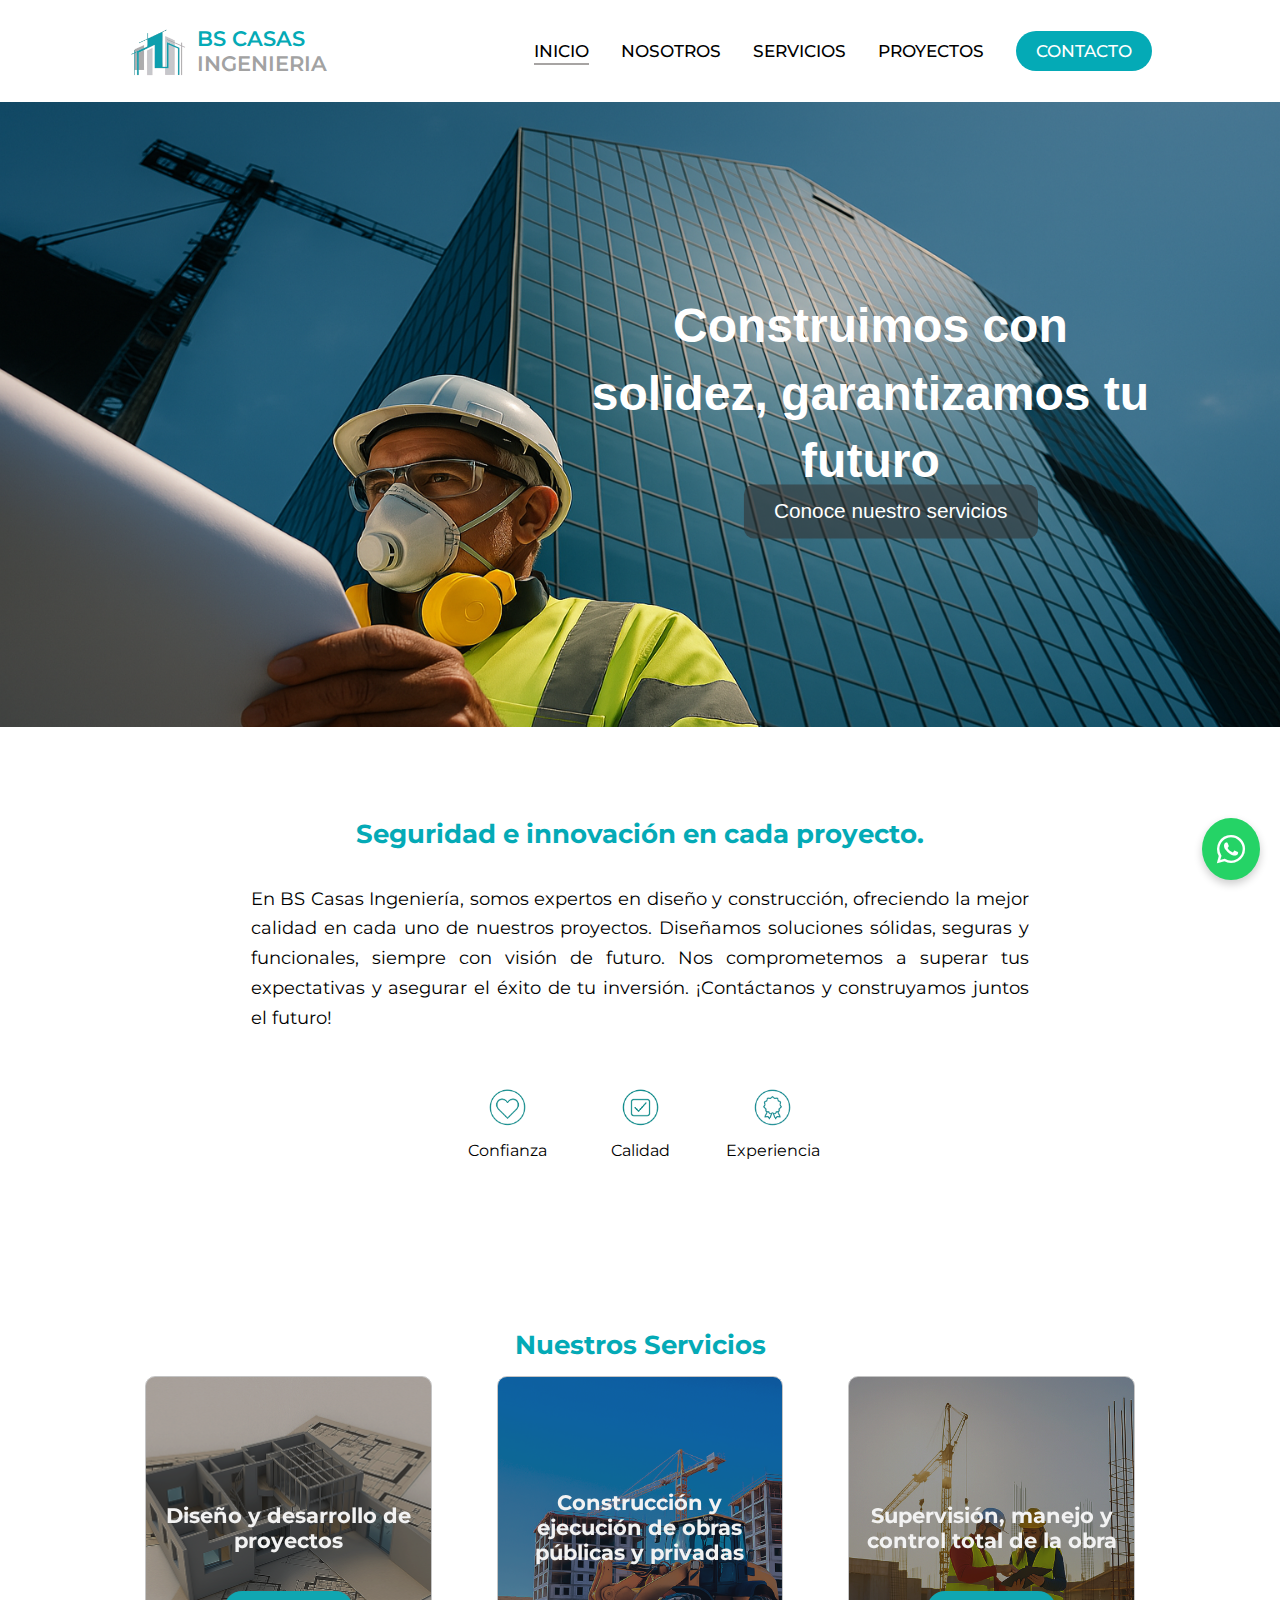
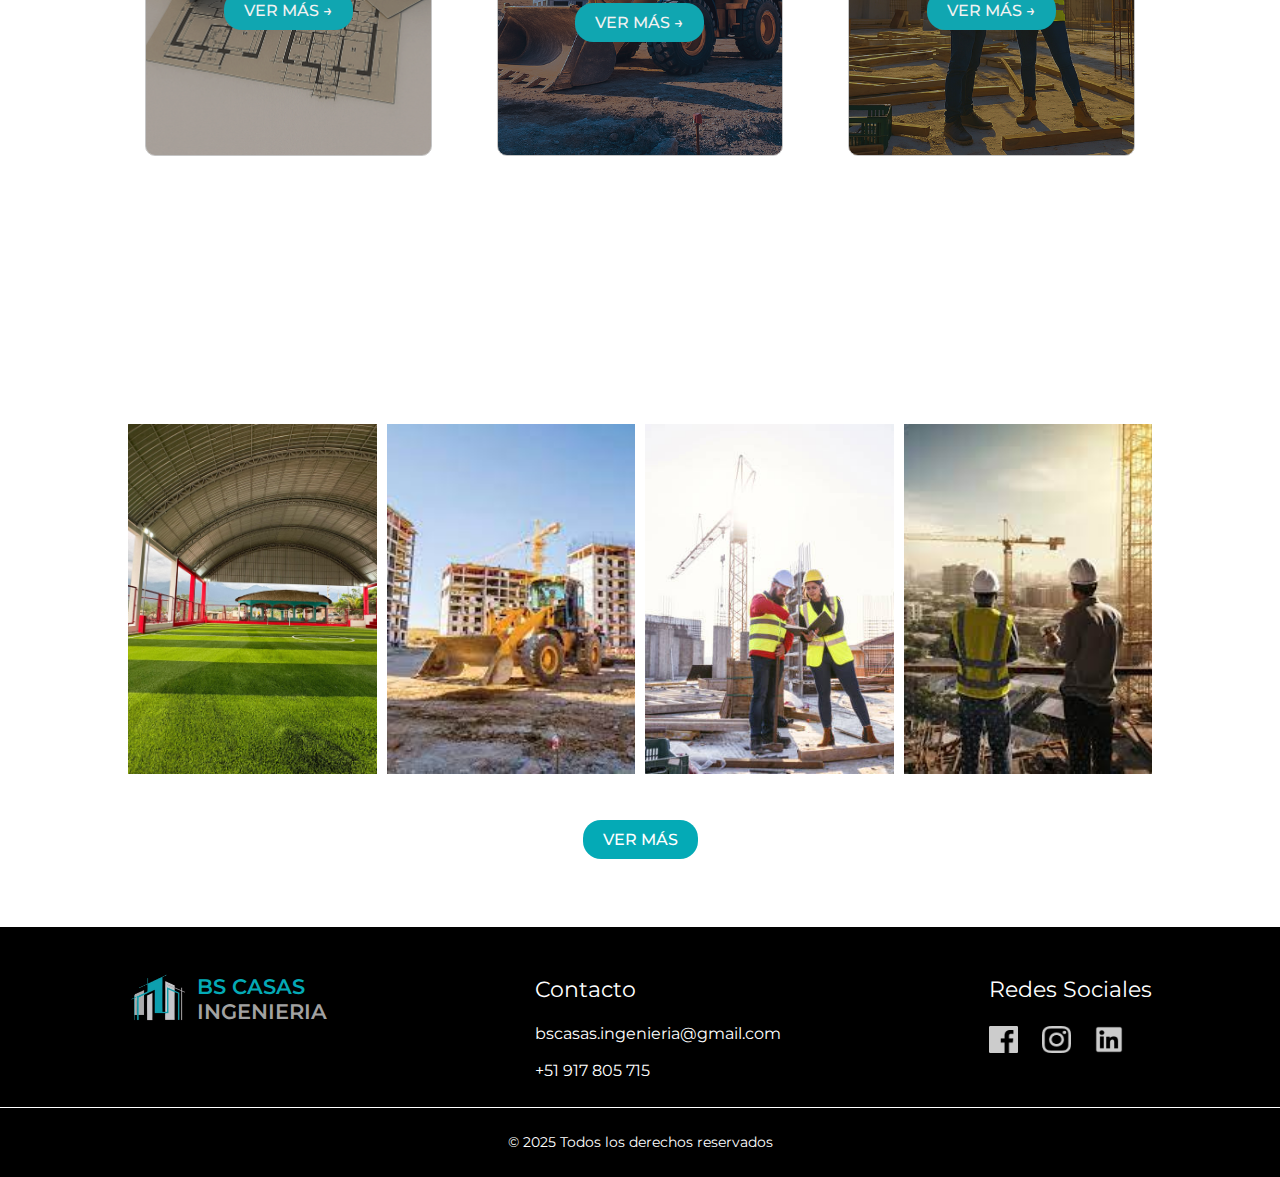
<file: index.html>
<!DOCTYPE html>
<html lang="es">

<head>
    <!-- Meta etiquetas estándar para SEO -->
    <meta charset="UTF-8">
    <meta name="viewport" content="width=device-width, initial-scale=1.0">
    <meta name="description"
        content="BS Casas Ingeniería: expertos en diseño y construcción, ofreciendo la mejor calidad y seguridad en cada proyecto. Contáctanos para más información.">
    <meta name="keywords"
        content="BS Casas Ingeniería, construcción, diseño, proyectos, ingeniería civil, edificios, Chiclayo, Perú, seguridad en construcción">
    <meta name="author" content="BS Casas Ingeniería">
    <!-- Open Graph meta tags para redes sociales -->
    <meta property="og:title" content="BS Casas Ingeniería - Diseño y Construcción">
    <meta property="og:description"
        content="BS Casas Ingeniería ofrece soluciones de construcción seguras y de alta calidad. Contáctanos para proyectos de ingeniería civil.">
    <meta property="og:image" content="img/logo.png">
    <meta property="og:type" content="website">

    <title>BS Casas Ingeniería </title>
    <link rel="stylesheet" href="styles/styleindex.css">
    <link rel="stylesheet" href="https://cdnjs.cloudflare.com/ajax/libs/font-awesome/6.0.0-beta3/css/all.min.css">
    <script src="https://cdnjs.cloudflare.com/ajax/libs/gsap/3.9.1/gsap.min.js"></script>

</head>

<body>

    <header class="header">
        <div class="logo">
            <img src="img/logo.png" alt="BS Casas Ingenieria">
            <h1><span class="azul">BS CASAS</span> <span class="gris">INGENIERIA</span></h1>
        </div>

        <nav class="nav">
            <!-- Icono de menú hamburguesa solo se mostrará en pantallas pequeñas -->
            <div class="menu-toggle" id="menu-toggle">
                <i class="fas fa-bars"></i>
            </div>

            <ul class="menu">
                <li><a href="index.html">INICIO</a></li>
                <li><a href="pages/nosotros.html">NOSOTROS</a></li>
                <li><a href="pages/servicios.html">SERVICIOS</a></li>
                <li><a href="pages/proyectos.html">PROYECTOS</a></li>
                <li><a class="contacto" href="pages/contactanos.html">CONTACTO</a></li>
            </ul>


        </nav>
    </header>

    <a href="https://wa.me/51917805715" target="_blank" id="whatsapp-icon">
        <i class="fab fa-whatsapp"></i>
    </a>

    <main>
        <section class="inicio-container1">
            <img src="img/portadaprincipal.png" alt="Portada Principal">
            <div class="text-overlay">
                <p>Construimos con solidez,
                    garantizamos tu futuro</p>
            </div>
            <div class="highlight-text">
                <p><a href="pages/servicios.html">Conoce nuestro servicios</a></p>
            </div>
        </section>

        <section class="inicio-container2">
            <div class="text-container2">
                <div class="text">
                    <h2>Seguridad e innovación en cada proyecto.</h2>

                    <p>En BS Casas Ingeniería, somos expertos en diseño y construcción,
                        ofreciendo la mejor calidad en cada uno de nuestros proyectos.
                        Diseñamos soluciones sólidas, seguras y funcionales, siempre con visión de futuro.
                        Nos comprometemos a superar tus expectativas y asegurar el éxito de tu inversión.
                        ¡Contáctanos y construyamos juntos el futuro! </p>
                </div>

                <div class="iconos-container2">

                    <div class="iconos-img">
                        <p>Confianza</p>
                        <img src="img/confianza.png" alt="Confianza" class="iconos">
                    </div>
                    <div class="iconos-img">
                        <p>Calidad</p>
                        <img src="img/calidad.png" alt="Calidad" class="iconos">
                    </div>
                    <div class="iconos-img">
                        <p>Experiencia</p>
                        <img src="img/experiencia.png" alt="Experiencia" class="iconos">
                    </div>

                </div>
            </div>

        </section>

        <section class="inicio-container3">
            <h2 class="text-servicios">Nuestros Servicios</h2>
            <div class="carousel-container3">
                <div class="card card-1">
                    <div class="title">Diseño y desarrollo de proyectos</div>
                    <a class="ver-mas" href="pages/servicios.html">VER MÁS → </a>
                </div>
                <div class="card card-2">
                    <div class="title">Construcción y ejecución de obras públicas y privadas</div>
                    <a class="ver-mas" href="pages/servicios.html">VER MÁS → </a>

                </div>
                <div class="card card-3">
                    <div class="title">Supervisión, manejo y control total de la obra</div>
                    <a class="ver-mas" href="pages/servicios.html">VER MÁS → </a>
                </div>
            </div>

        </section>


        <section class="inicio-container4">
            <h2 class="text-proyectos">Galeria de Proyectos</h2>
            <div class="carousel-container4">
                <img src="img/polideportivo2.jpeg" alt="Proyecto 01" class="galeria-proyectos" data-index="0">
                <img src="img/proyecto2.jpeg" alt="Proyecto 02" class="galeria-proyectos" data-index="1">
                <img src="img/proyecto3.jpg" alt="Proyecto 03" class="galeria-proyectos" data-index="2">
                <img src="img/proyecto4.jpeg" alt="Proyecto 04" class="galeria-proyectos" data-index="3">

            </div>
            <p><a href="pages/proyectos.html" class="ver-mas">VER MÁS</a></p>


        </section>
    </main>



    <footer>
        <section class="footer">
            <div class="footer_logo">
                <img src="img/logo.png" alt="BS Casas Ingenieria">
                <p><span class="azul">BS CASAS</span> <span class="gris">INGENIERIA</span></span></p>
            </div>

            <div class="footer_contacto">
                <p class="contacto_principal">Contacto</p>
                <p>bscasas.ingenieria@gmail.com</p>
                <p>+51 917 805 715</p>
            </div>

            <div class="footer_redes">
                <p>Redes Sociales</p>
                <div class="redes_img">
                    <a href="https://www.facebook.com/" target="_blank"><img src="img/facebook.png"
                            alt="Facebook"></a>
                    <a href="https://www.instagram.com/" target="_blank"><img src="img/ig.png" alt="Instagram"></a>
                    <a href="https://www.linkedin.com/home" target="_blank"><img src="img/linkdIn.png"
                            alt="LinkedIn"></a>
                </div>
            </div>
        </section>

        <div class="footer_line"></div>
        <div class="footer_copyright">
            <p>&copy; 2025 Todos los derechos reservados</p>
        </div>
    </footer>

    <script src="scripts/script.js"></script>

</body>

</html>
</file>
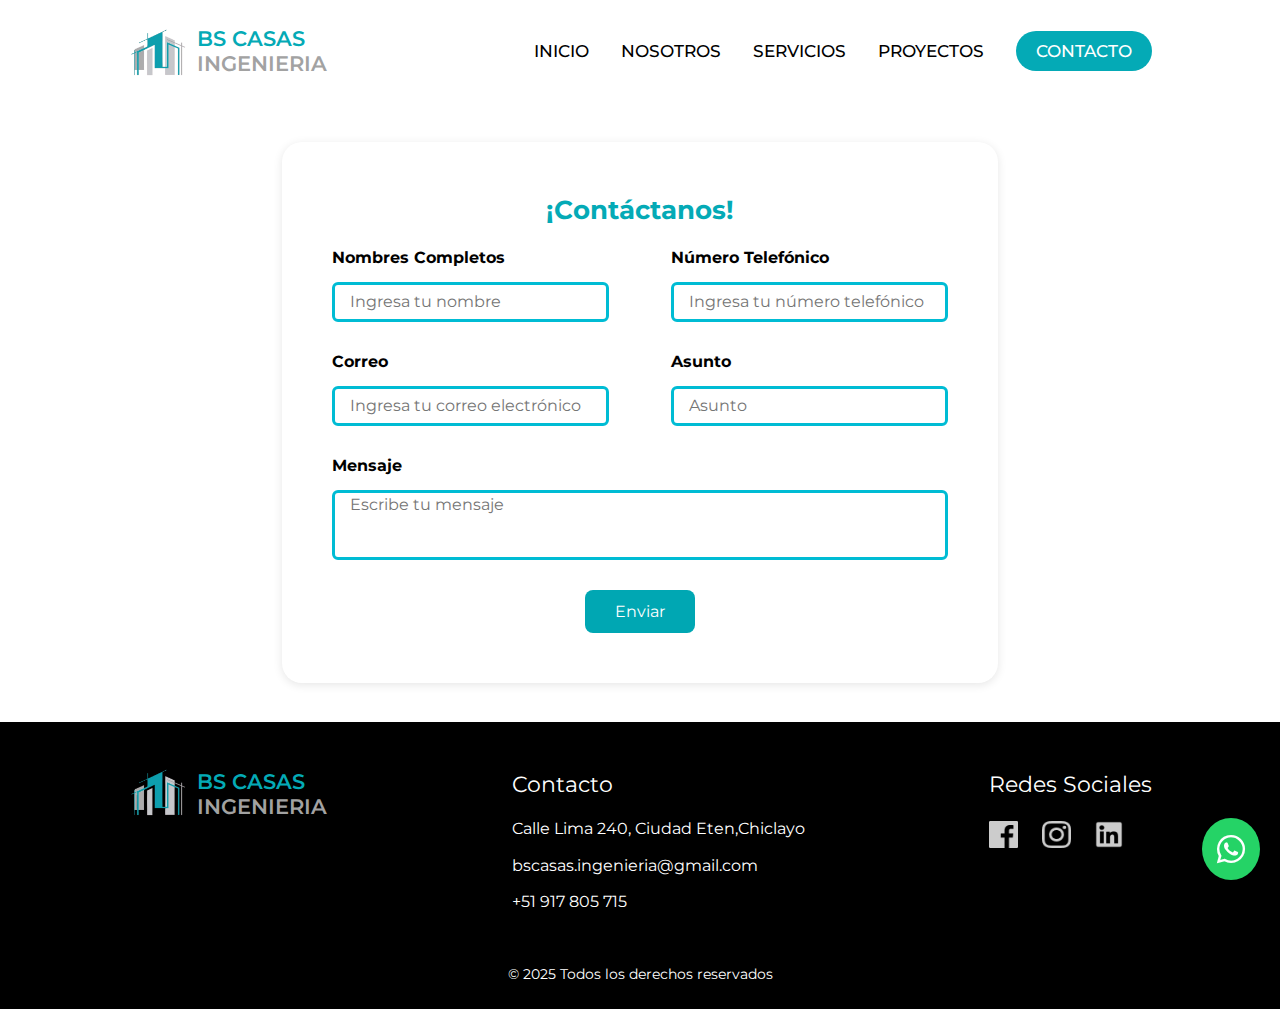
<file: contactanos.html>
<!DOCTYPE html>
<html lang="en">
<head>
    <meta charset="UTF-8">
    <meta name="viewport" content="width=device-width, initial-scale=1.0">
    <title>Contacto</title>
    <link rel="stylesheet" href=".\styles\style.css">
    <link rel="stylesheet" href=".\styles\stylecontacto.css">
    <link rel="stylesheet" href="https://cdnjs.cloudflare.com/ajax/libs/font-awesome/6.0.0-beta3/css/all.min.css">
</head>
<body>
    
    <header class="header">
        <div class="logo">
            <img src="img/logo.png" alt="BS Casas Ingenieria">
            <h1><span class="azul">BS CASAS</span> <span class="gris">INGENIERIA</span></h1>
        </div>
    
        <nav class="nav">
            <!-- Icono de menú hamburguesa solo se mostrará en pantallas pequeñas -->
            <div class="menu-toggle" id="menu-toggle">
                <i class="fas fa-bars"></i> 
            </div>
            
            <ul class="menu">
                <li><a href="index.html">INICIO</a></li>
                <li><a href="nosotros.html">NOSOTROS</a></li>
                <li><a href="servicios.html">SERVICIOS</a></li>
                <li><a href="proyectos.html">PROYECTOS</a></li>
                <li><a class="contacto" href="contactanos.html">CONTACTO</a></li>
            </ul>

          
        </nav>
    </header>

    <a href="https://wa.me/51917805715" target="_blank" id="whatsapp-icon">
        <i class="fab fa-whatsapp"></i>
    </a>
    
    <main>
        <section class="contacto-container1">
            <div class="form-container">
                <h2>¡Contáctanos!</h2>
                <div class="form-content">
                    <form action="enviar-correo.php" method="POST">
                        <div class="grupo">
                            <div class="input-group">
                                <label> Nombres Completos</label>
                                <input type="text" name="nombre" placeholder="Ingresa tu nombre" required>
                            </div>
                            <div class="input-group">
                                <label> Número Telefónico</label>
                                <input type="tel" name="telefono" placeholder="Ingresa tu número telefónico" required>
                            </div>
                        </div>
                        <div class="grupo">
                            <div class="input-group">
                                <label>Correo</label>
                                <input type="email" name="email" placeholder="Ingresa tu correo electrónico" required>
                            </div>
                            <div class="input-group">
                                <label> Asunto</label>
                                <input type="text" name="asunto" placeholder="Asunto" required>
                            </div>
                        </div>
                        <div class="input-group">
                            <label> Mensaje</label>
                            <textarea name="mensaje" placeholder="Escribe tu mensaje" required></textarea>
                        </div>
                        <div class="submit-button">
                            <button type="submit"> Enviar</button>
                        </div>
                    </form>
                </div>
            </div>




        </section>

    </main>
    
    <footer >
        <section class="footer" >
                <div class="footer_logo">
                    <img src="img\logo.png" alt="BS Casas Ingenieria">
                    <p><span class="azul">BS CASAS</span> <span class="gris">INGENIERIA</span></span></p>
                </div>

                <div class="footer_contacto">
                    <p class="contacto_principal">Contacto</p>
                    <p>Calle Lima 240, Ciudad Eten,Chiclayo</p>
                    <p>bscasas.ingenieria@gmail.com</p>
                    <p>+51 917 805 715</p>
                </div>

                <div class="footer_redes">
                    <p >Redes Sociales</p>
                    <div class="redes_img">
                    <a href="https://www.facebook.com/" target="_blank"><img src="img\facebook.png" alt="Facebook" ></a> 
                    <a href="https://www.instagram.com/" target="_blank"><img src="img\ig.png" alt="Instagram"></a> 
                    <a href="https://www.linkedin.com/home" target="_blank"><img src="img\linkdIn.png" alt="LinkedIn"></a> 
                    </div>
                </div>
        </section>
    
        <div class="footer_line"></div>
        <div class="footer_copyright">
            <p>&copy; 2025 Todos los derechos reservados</p>
        </div>
 
    </footer>

        <div id="successModal" class="modal" style="display:none;">
            <div class="modal-content">
                <span class="close" onclick="closeModal()">&times;</span>
                <h2>¡Tu mensaje se ha enviado con éxito!</h2>
                <button onclick="reloadPage()">Aceptar</button>
            </div>
        </div>
    <script src="script.js"></script>
</body>
</html>
</file>
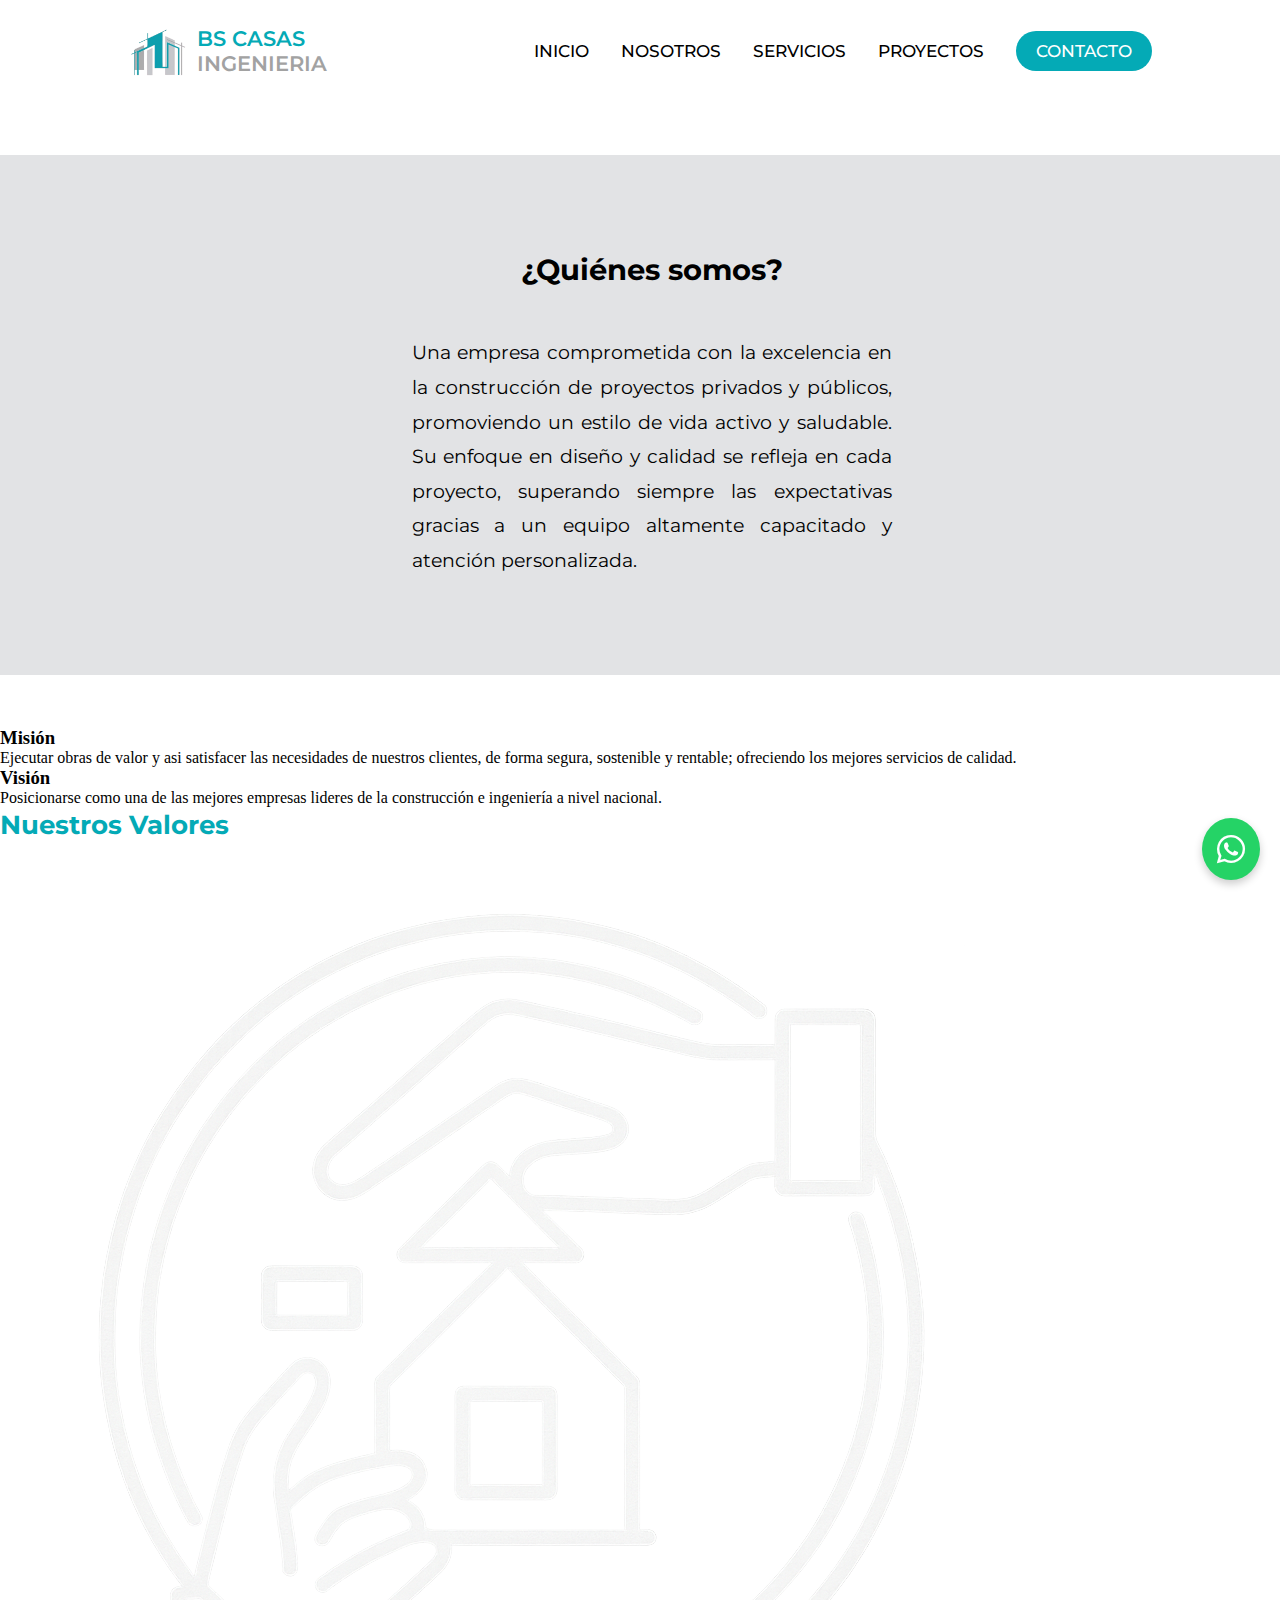
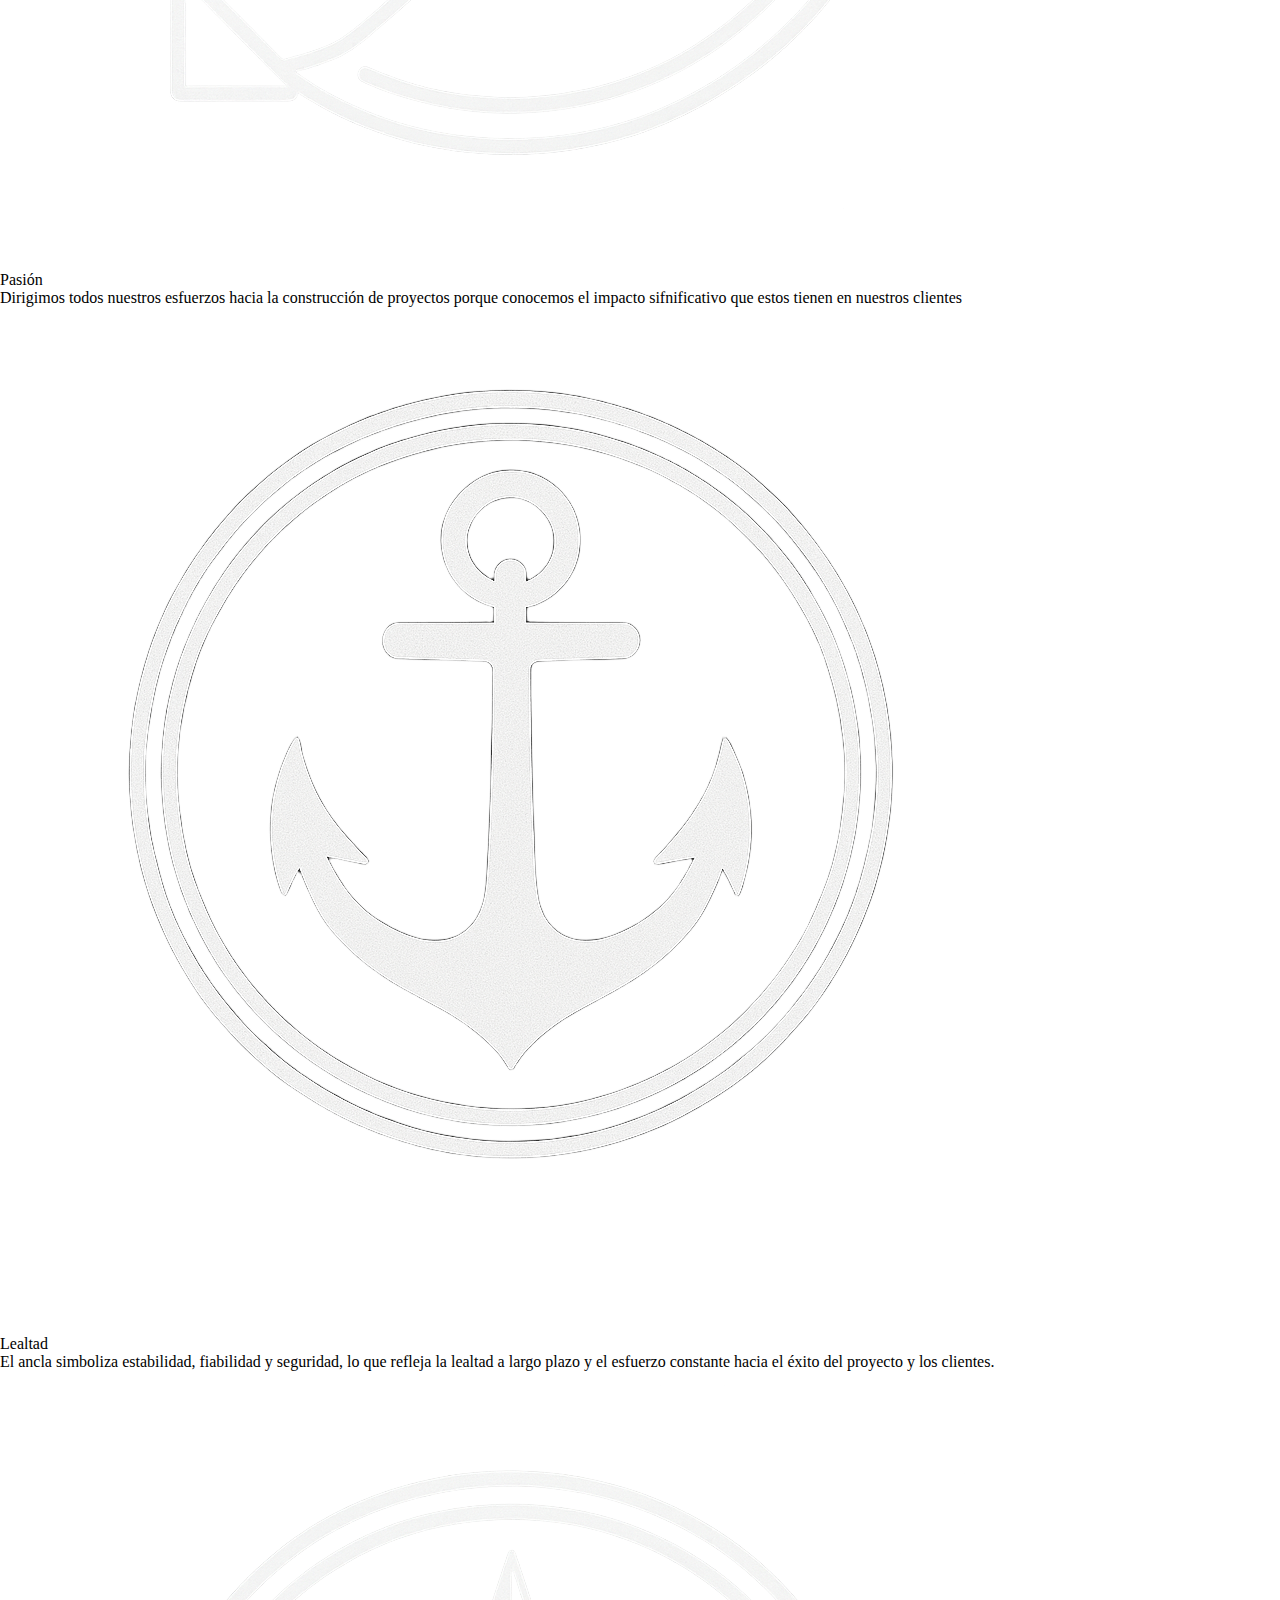
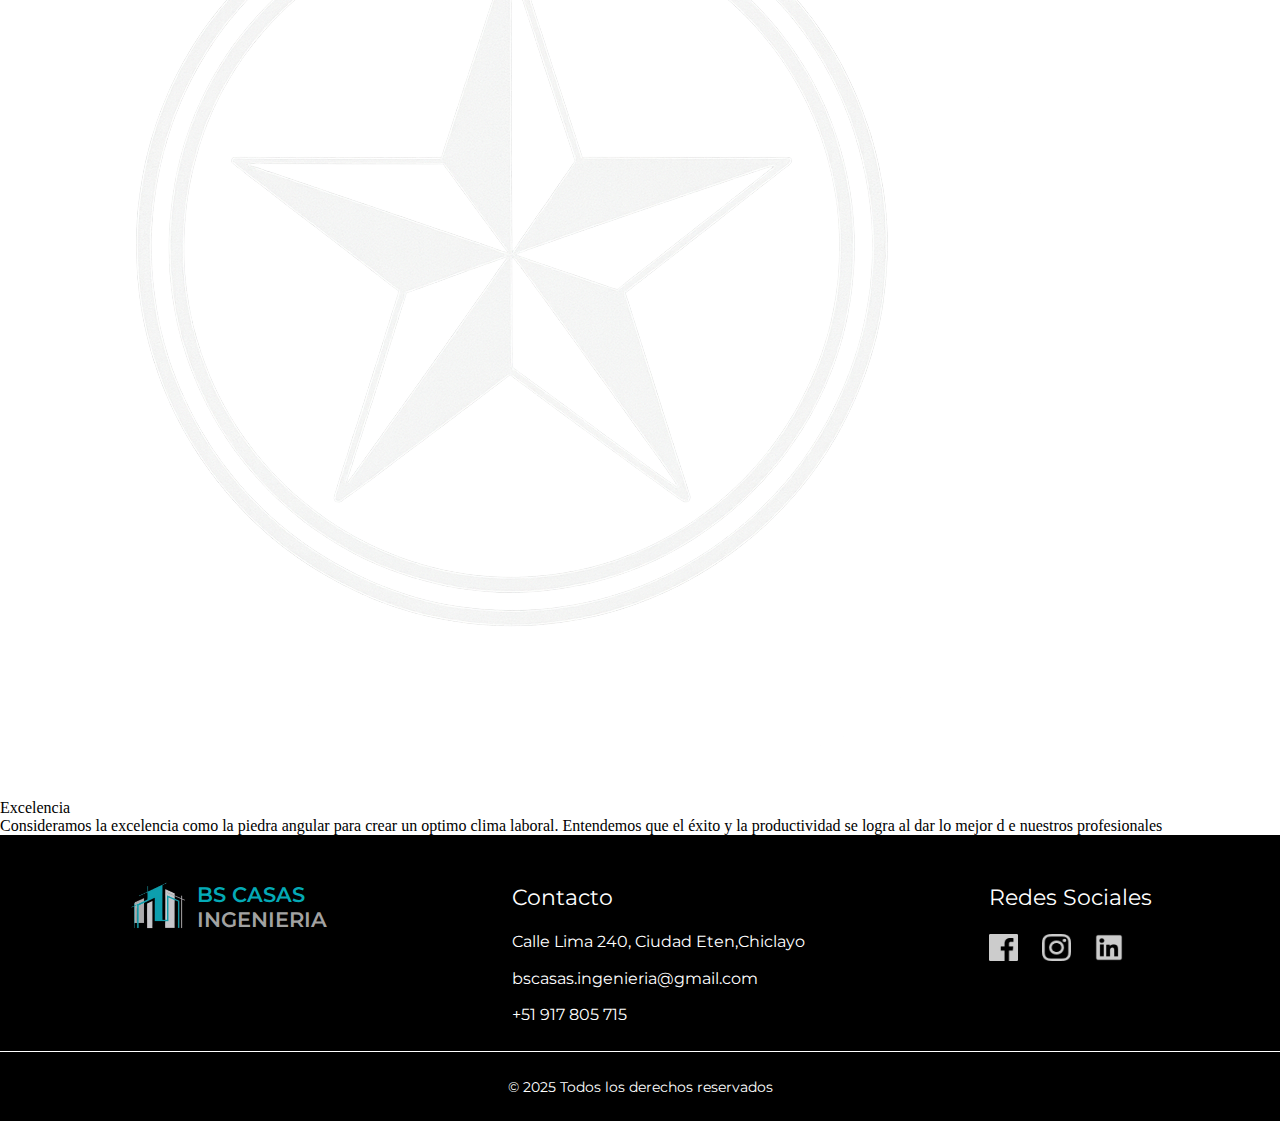
<file: nosotros.html>
<!DOCTYPE html>
<html lang="es">
<head>
    <meta charset="UTF-8">
    <meta name="viewport" content="width=device-width, initial-scale=1.0">
    <title>Nosotros</title>
    <link rel="stylesheet" href=".\styles\style.css">
    <link rel="stylesheet" href=".\styles\stylenosotros.css">
    <link rel="stylesheet" href="https://cdnjs.cloudflare.com/ajax/libs/font-awesome/6.0.0-beta3/css/all.min.css">
</head>
<body>

    <header class="header">
        <div class="logo">
            <img src="img/logo.png" alt="BS Casas Ingenieria">
            <h1><span class="azul">BS CASAS</span> <span class="gris">INGENIERIA</span></h1>
        </div>
    
        <nav class="nav">
            <!-- Icono de menú hamburguesa solo se mostrará en pantallas pequeñas -->
            <div class="menu-toggle" id="menu-toggle">
                <i class="fas fa-bars"></i> 
            </div>
            
            <ul class="menu">
                <li><a href="index.html">INICIO</a></li>
                <li><a href="nosotros.html">NOSOTROS</a></li>
                <li><a href="servicios.html">SERVICIOS</a></li>
                <li><a href="proyectos.html">PROYECTOS</a></li>
                <li><a class="contacto" href="contactanos.html">CONTACTO</a></li>
            </ul>

          
        </nav>
    </header>

    <a href="https://wa.me/51917805715" target="_blank" id="whatsapp-icon">
        <i class="fab fa-whatsapp"></i>
    </a>

    <main>
       <section class="nosotros-container1">
            <div class="quienes-somos"> 
                <strong>¿Quiénes somos?</strong>
                <p>Una empresa comprometida con la excelencia en la construcción de proyectos privados y públicos,
                    promoviendo un estilo de vida activo y saludable. Su enfoque en diseño y calidad se refleja 
                    en cada proyecto, superando siempre las expectativas gracias a un equipo altamente capacitado 
                    y atención personalizada.</p>
            </div>
           
       </section>

       <section class="nosotros-container2">  
                <div class="mision">
                        <h3>Misión</h3>
                        <p>Ejecutar obras de valor y asi satisfacer las necesidades de nuestros clientes, de forma segura,
                             sostenible y rentable; ofreciendo los mejores servicios de calidad.</p>
                </div>
                <div class="linea"></div>
                <div class="mision">
                        <h3>Visión</h3>
                        <p>Posicionarse como una de las mejores empresas lideres de la construcción e ingeniería a nivel 
                            nacional.</p>
                 </div>
    
       </section>

       <section class="nosotros-container3">
                <h2 class="text-valores">Nuestros Valores</h2>
                <div class="card-valores">  
                        <div class="card2">
                            <div class="first-content">
                                <img src="img\pasion.png" alt="Icono de Pasion" class="icono-valores">
                                <div class="titulo-valores">Pasión</div>
                            </div>
                            <div class="second-content">
                                <span>Dirigimos todos nuestros esfuerzos 
                                    hacia la construcción de proyectos porque conocemos 
                                    el impacto sifnificativo que estos tienen en nuestros clientes</span>
                            </div>
                        </div>

                        <div class="card2">
                            <div class="first-content">
                                <img src="img\lealtad.png" alt="Icono de Lealtad" class="icono-valores">
                                <div class="titulo-valores">Lealtad</div>
                            </div>
                            <div class="second-content">
                                <span> El ancla simboliza estabilidad, fiabilidad y seguridad,
                                     lo que refleja la lealtad a largo plazo y el esfuerzo 
                                     constante hacia el éxito del proyecto y los clientes.</span>
                            </div>
                        </div>
                        
                        <div class="card2">
                            <div class="first-content">
                                <img src="img\excelencia.png" alt="Icono de Excelencia" class="icono-valores">
                                <div class="titulo-valores">Excelencia</div>                           
                            </div>
                            <div class="second-content">
                                <span>Consideramos la excelencia como la piedra angular 
                                    para crear un optimo clima laboral. Entendemos que 
                                    el éxito y la productividad se logra al dar lo mejor d
                                    e nuestros profesionales</span>
                            </div>
                        </div>
                </div>

       </section>



    </main>
    
    <footer >
        <section class="footer" >
                <div class="footer_logo">
                    <img src="img\logo.png" alt="BS Casas Ingenieria">
                    <p><span class="azul">BS CASAS</span> <span class="gris">INGENIERIA</span></span></p>
                </div>

                <div class="footer_contacto">
                    <p class="contacto_principal">Contacto</p>
                    <p>Calle Lima 240, Ciudad Eten,Chiclayo</p>
                    <p>bscasas.ingenieria@gmail.com</p>
                    <p>+51 917 805 715</p>
                </div>

                <div class="footer_redes">
                    <p >Redes Sociales</p>
                    <div class="redes_img">
                    <a href="https://www.facebook.com/" target="_blank"><img src="img\facebook.png" alt="Facebook" ></a> 
                    <a href="https://www.instagram.com/" target="_blank"><img src="img\ig.png" alt="Instagram"></a> 
                    <a href="https://www.linkedin.com/home" target="_blank"><img src="img\linkdIn.png" alt="LinkedIn"></a> 
                    </div>
                </div>
        </section>
    
        <div class="footer_line"></div>
        <div class="footer_copyright">
            <p>&copy; 2025 Todos los derechos reservados</p>
        </div>
 
    </footer>

    
</body>
</html>
</file>
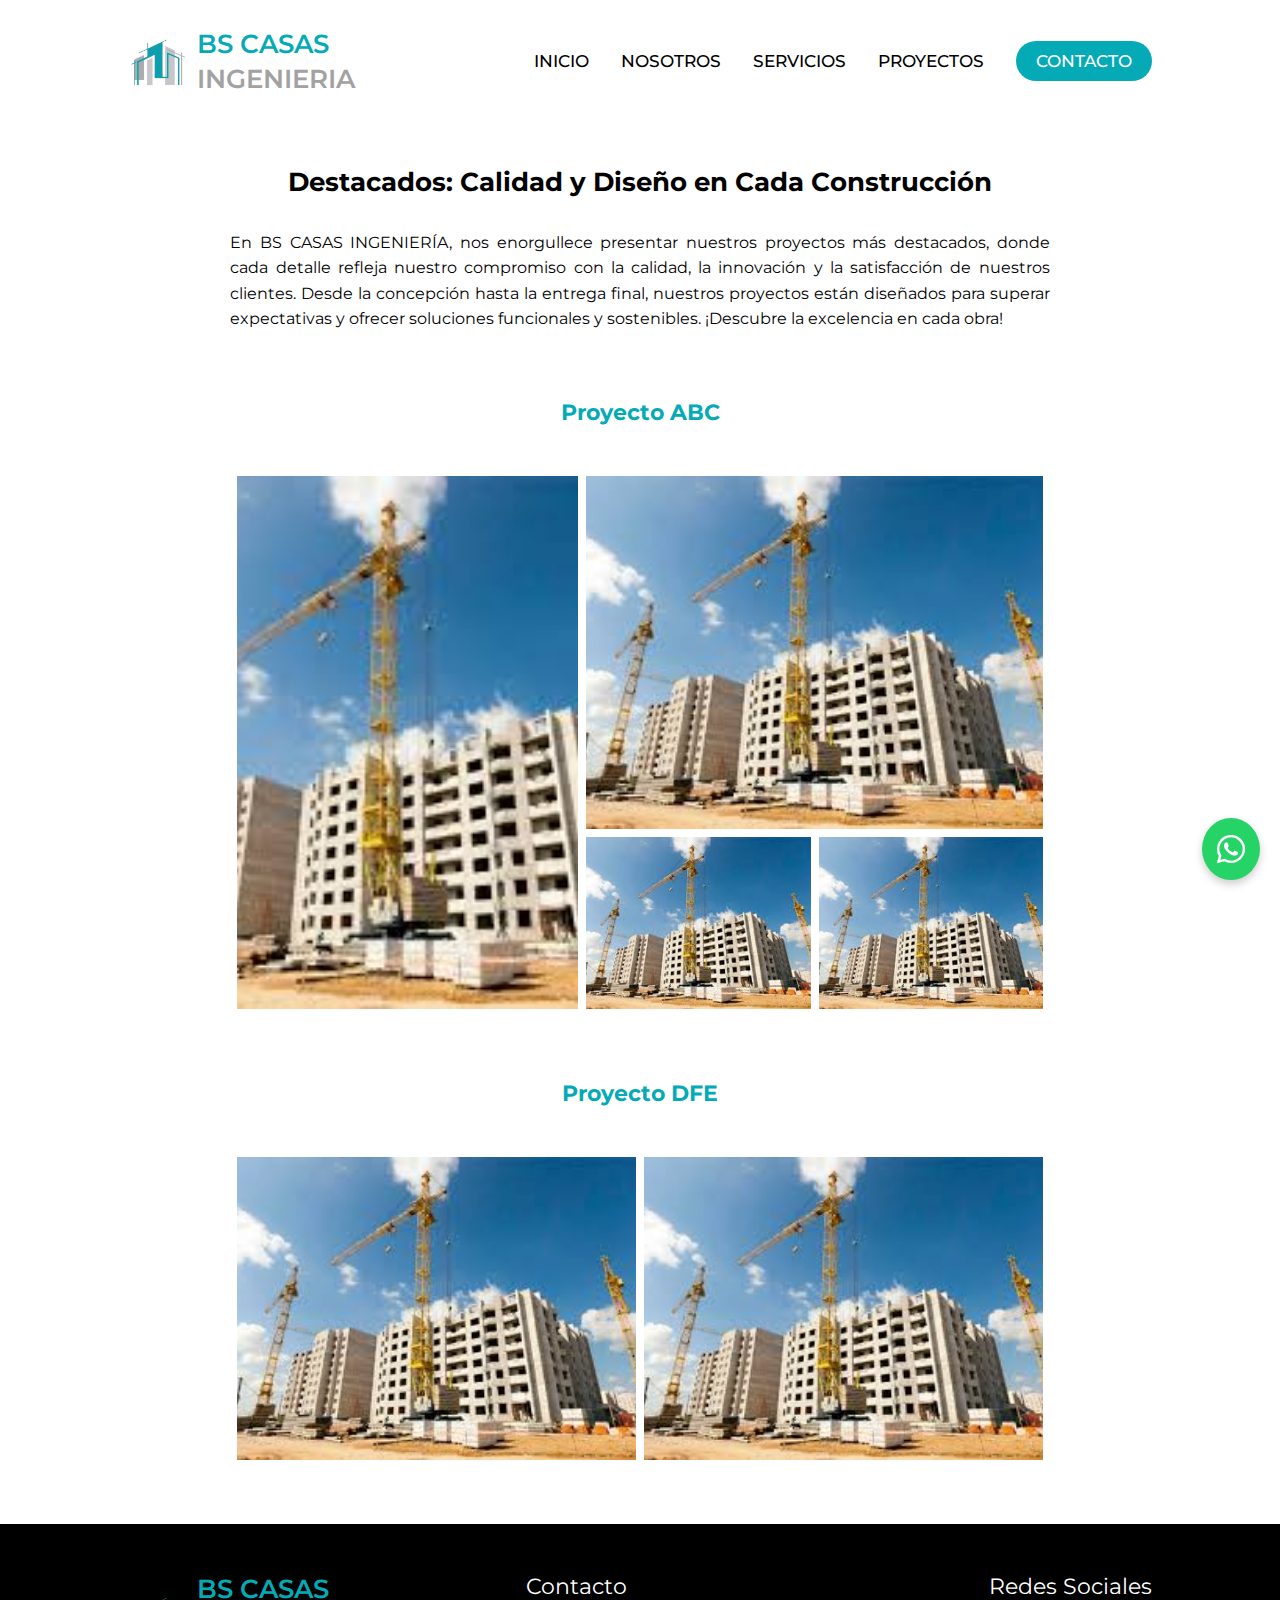
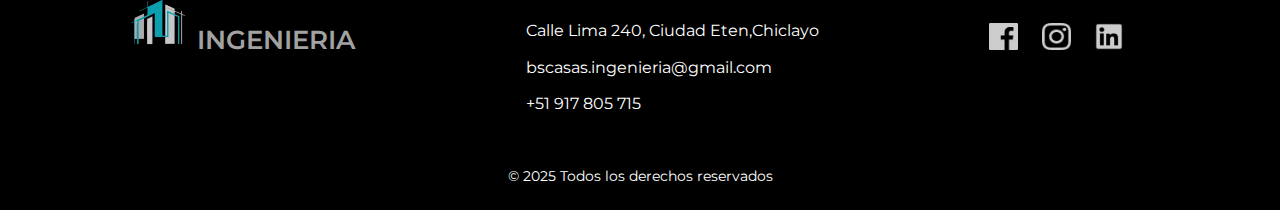
<file: proyectos.html>
<!DOCTYPE html>
<html lang="es">
<head>
    <meta charset="UTF-8">
    <meta name="viewport" content="width=device-width, initial-scale=1.0">
    <title>Proyectos</title>
    <link rel="stylesheet" href=".\styles\style.css">
    <link rel="stylesheet" href=".\styles\styleproyectos.css">
    <link rel="stylesheet" href="https://cdnjs.cloudflare.com/ajax/libs/font-awesome/6.0.0-beta3/css/all.min.css">
</head>
<body>
    
    <header class="header">
        <div class="logo">
            <img src="img/logo.png" alt="BS Casas Ingenieria">
            <h1><span class="azul">BS CASAS</span> <span class="gris">INGENIERIA</span></h1>
        </div>
    
        <nav class="nav">
            <!-- Icono de menú hamburguesa solo se mostrará en pantallas pequeñas -->
            <div class="menu-toggle" id="menu-toggle">
                <i class="fas fa-bars"></i> 
            </div>
            
            <ul class="menu">
                <li><a href="index.html">INICIO</a></li>
                <li><a href="nosotros.html">NOSOTROS</a></li>
                <li><a href="servicios.html">SERVICIOS</a></li>
                <li><a href="proyectos.html">PROYECTOS</a></li>
                <li><a class="contacto" href="contactanos.html">CONTACTO</a></li>
            </ul>

          
        </nav>
    </header>

    <a href="https://wa.me/51917805715" target="_blank" id="whatsapp-icon">
        <i class="fab fa-whatsapp"></i>
    </a>


    <main>

        <section class="proyectos-container1">
                <div class="titulo-proyectos">
                    <h2><span> Destacados: Calidad y Diseño en Cada Construcción</span></h2>
                    <p>En BS CASAS INGENIERÍA, nos enorgullece presentar nuestros proyectos 
                        más destacados, donde cada detalle refleja nuestro compromiso con la calidad, 
                        la innovación y la satisfacción de nuestros clientes. Desde la concepción hasta 
                        la entrega final, nuestros proyectos están diseñados para superar expectativas y 
                        ofrecer soluciones funcionales y sostenibles. ¡Descubre la excelencia en cada obra!</p>
                </div>
        </section>

        <section class="proyectos-container2">

            <div class="proyecto01">
            
                <div class="titulo-proyecto1">
                    <h3>Proyecto ABC</h3>
                </div>  
                <div class="parent">
                    <div class="div1">
                    <img src="img\proyecto1.jpeg" alt="Proyecto 1" class="imgproyect1">
                    </div>
                    <div class="div2">
                        <img src="img\proyecto1.jpeg" alt="Proyecto 1" class="imgproyect1">
                    </div>
                    <div class="div3">
                        <img src="img\proyecto1.jpeg" alt="Proyecto 1" class="imgproyect1">
                    </div>
                    <div class="div4">
                        <img src="img\proyecto1.jpeg" alt="Proyecto 1" class="imgproyect1">
                    </div>
                </div>
            </div>

            <div class="proyecto01">
            
                <div class="titulo-proyecto1">
                    <h3>Proyecto DFE</h3>
                </div>  
                <div class="parent2">
                    
                    <div class="div5">
                        <img src="img\proyecto1.jpeg" alt="Proyecto 1" class="imgproyect1">
                    </div>
                    <div class="div6">
                        <img src="img\proyecto1.jpeg" alt="Proyecto 1" class="imgproyect1">
                    </div>
    
                </div>
            </div>



    
                
        </section>


        
    </main>
    
    <footer >
        <section class="footer" >
                <div class="footer_logo">
                    <img src="img\logo.png" alt="BS Casas Ingenieria">
                    <p><span class="azul">BS CASAS</span> <span class="gris">INGENIERIA</span></span></p>
                </div>

                <div class="footer_contacto">
                    <p class="contacto_principal">Contacto</p>
                    <p>Calle Lima 240, Ciudad Eten,Chiclayo</p>
                    <p>bscasas.ingenieria@gmail.com</p>
                    <p>+51 917 805 715</p>
                </div>

                <div class="footer_redes">
                    <p >Redes Sociales</p>
                    <div class="redes_img">
                    <a href="https://www.facebook.com/" target="_blank"><img src="img\facebook.png" alt="Facebook" ></a> 
                    <a href="https://www.instagram.com/" target="_blank"><img src="img\ig.png" alt="Instagram"></a> 
                    <a href="https://www.linkedin.com/home" target="_blank"><img src="img\linkdIn.png" alt="LinkedIn"></a> 
                    </div>
                </div>
        </section>
    
        <div class="footer_line"></div>
        <div class="footer_copyright">
            <p>&copy; 2025 Todos los derechos reservados</p>
        </div>
 
    </footer>


    <script src="script.js"></script>
</body>
</html>
</file>
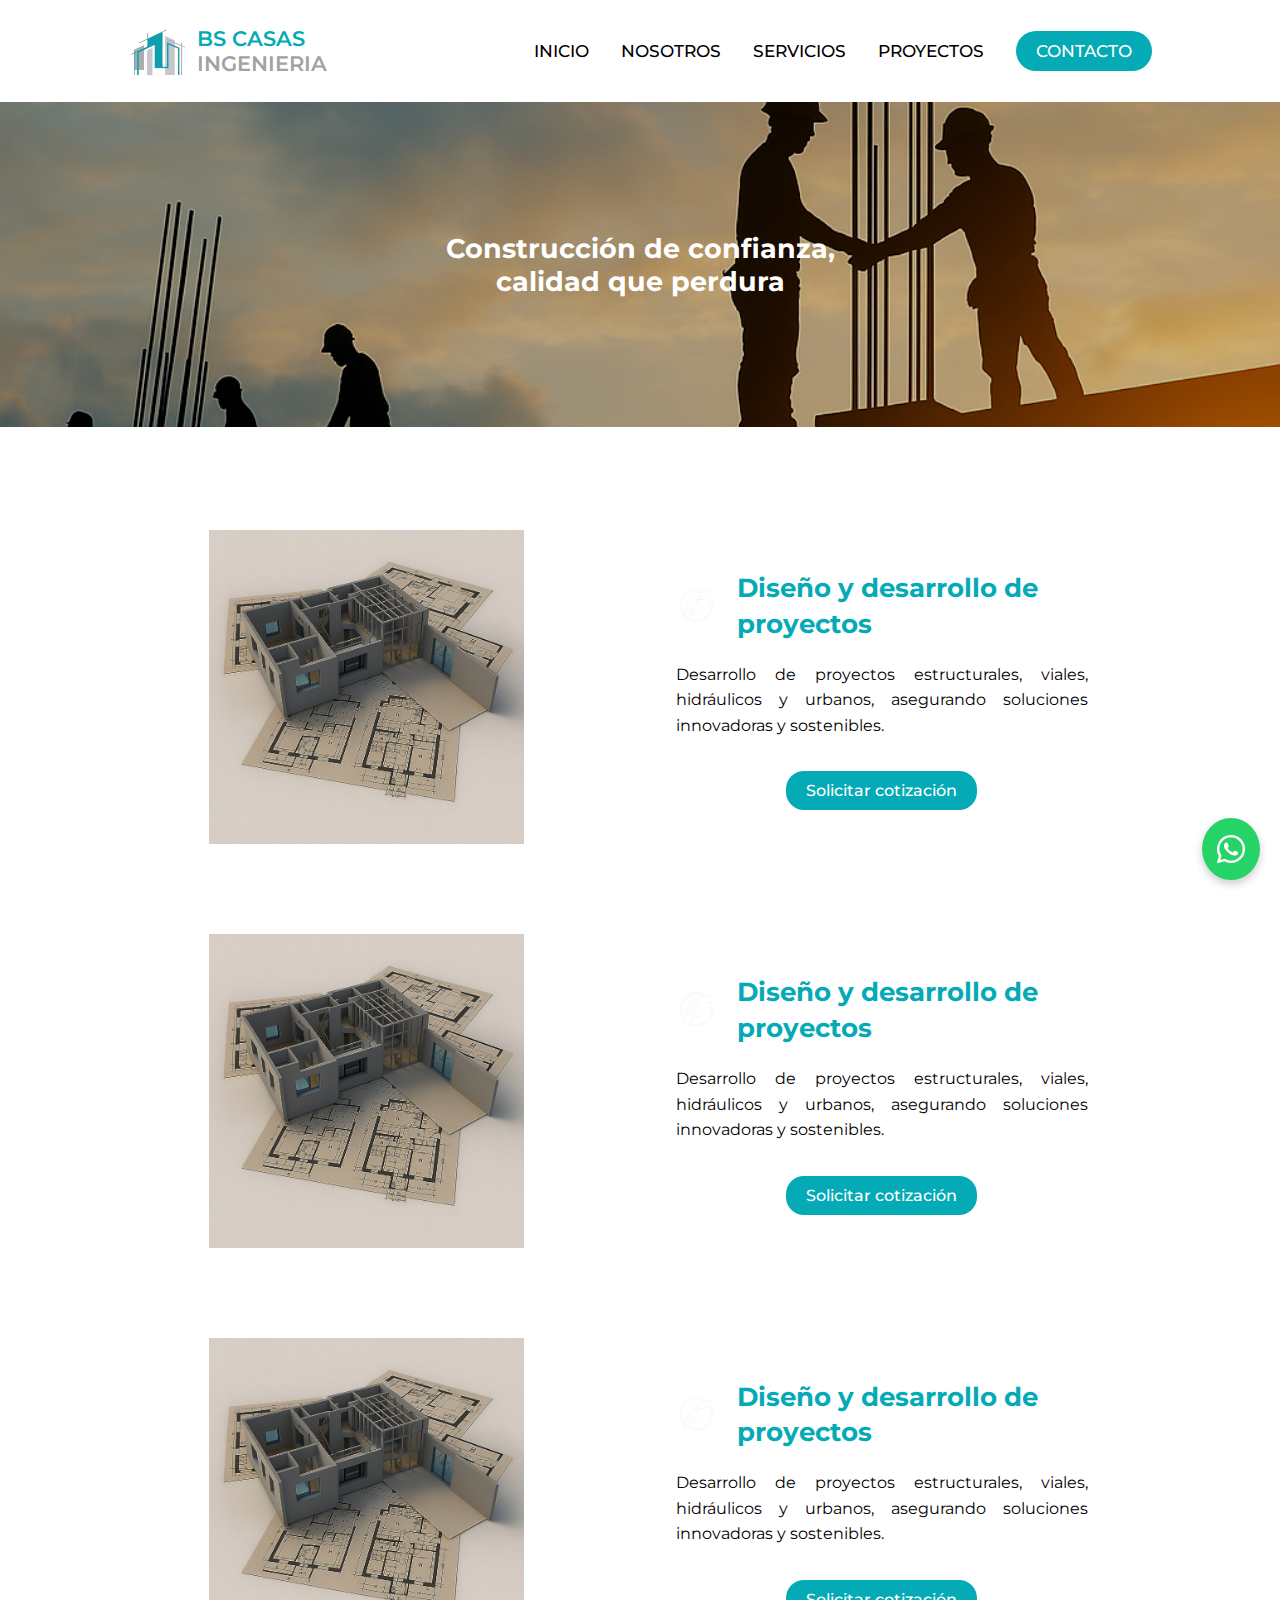
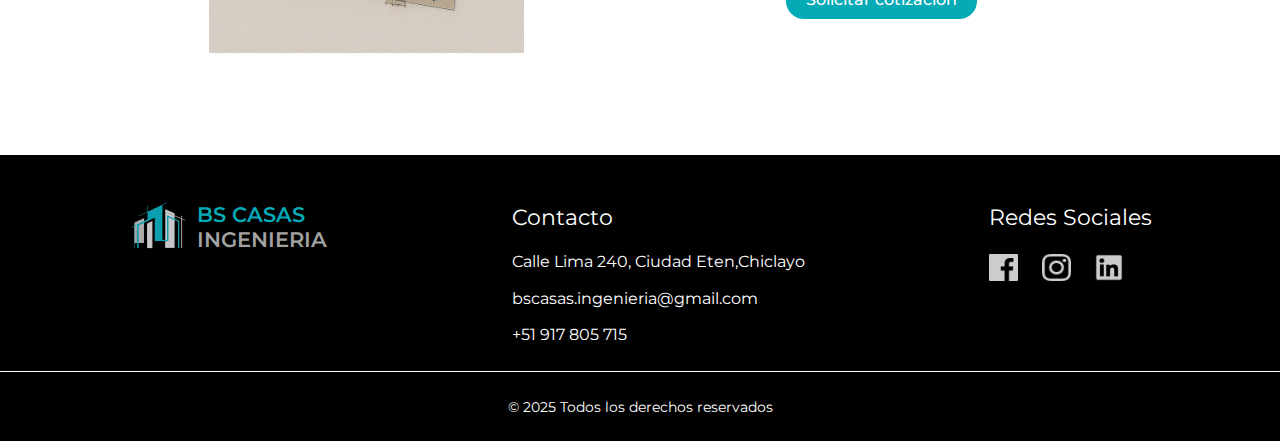
<file: servicios.html>
<!DOCTYPE html>
<html lang="en">
<head>
    <meta charset="UTF-8">
    <meta name="viewport" content="width=device-width, initial-scale=1.0">
    <title>Servicios</title>
    <link rel="stylesheet" href=".\styles\style.css">
    <link rel="stylesheet" href=".\styles\styleservicios.css">
    <link rel="stylesheet" href="https://cdnjs.cloudflare.com/ajax/libs/font-awesome/6.0.0-beta3/css/all.min.css">
</head>
<body>
    
    <header class="header">
        <div class="logo">
            <img src="img/logo.png" alt="BS Casas Ingenieria">
            <h1><span class="azul">BS CASAS</span> <span class="gris">INGENIERIA</span></h1>
        </div>
    
        <nav class="nav">
            <!-- Icono de menú hamburguesa solo se mostrará en pantallas pequeñas -->
            <div class="menu-toggle" id="menu-toggle">
                <i class="fas fa-bars"></i> 
            </div>
            
            <ul class="menu">
                <li><a href="index.html">INICIO</a></li>
                <li><a href="nosotros.html">NOSOTROS</a></li>
                <li><a href="servicios.html">SERVICIOS</a></li>
                <li><a href="proyectos.html">PROYECTOS</a></li>
                <li><a class="contacto" href="contactanos.html">CONTACTO</a></li>
            </ul>

          
        </nav>
    </header>

    <a href="https://wa.me/51917805715" target="_blank" id="whatsapp-icon">
        <i class="fab fa-whatsapp"></i>
    </a>


    <main>
        <section class="servicios-container1">
            <div class="servicio-slogan">           
                <strong>Construcción de confianza, calidad que perdura</strong>
            </div>
           
       </section>

       <section class="servicios-container2">
            <div class="s-container2">
                <div class="imgservicios">
                <img src="img\imagen01.png" alt="Diseño y desarrollo de proyectos" >
                </div>
                <div class="text-servicio1">
                    <div class="titulo-servicio">
                        <img src="img\pasion.png" alt="Icono de Pasion" class="icono-valores">
                        <h2 class="t-titulo">Diseño y desarrollo de proyectos</h2>
                    </div>
                    <div class="parrafo-servicios">
                        <p>Desarrollo de proyectos estructurales, viales, hidráulicos y urbanos, 
                            asegurando soluciones innovadoras y sostenibles.</p>
                        <p><a href="proyectos.html" class="ver-mas">Solicitar cotización</a></p>
                    </div>
                </div>

            </div>

            <div class="s-container2">
                <div class="imgservicios">
                <img src="img\imagen01.png" alt="Diseño y desarrollo de proyectos" >
                </div>
                <div class="text-servicio1">
                    <div class="titulo-servicio">
                        <img src="img\pasion.png" alt="Icono de Pasion" class="icono-valores">
                        <h2 class="t-titulo">Diseño y desarrollo de proyectos</h2>
                    </div>
                    <div class="parrafo-servicios">
                        <p>Desarrollo de proyectos estructurales, viales, hidráulicos y urbanos, 
                            asegurando soluciones innovadoras y sostenibles.</p>
                        <p><a href="proyectos.html" class="ver-mas">Solicitar cotización</a></p>
                    </div>
                </div>
                

            </div>

            
            <div class="s-container2">
                <div class="imgservicios">
                <img src="img\imagen01.png" alt="Diseño y desarrollo de proyectos" >
                </div>
                <div class="text-servicio1">
                    <div class="titulo-servicio">
                        <img src="img\pasion.png" alt="Icono de Pasion" class="icono-valores">
                        <h2 class="t-titulo">Diseño y desarrollo de proyectos</h2>
                    </div>
                    <div class="parrafo-servicios">
                        <p>Desarrollo de proyectos estructurales, viales, hidráulicos y urbanos, 
                            asegurando soluciones innovadoras y sostenibles.</p>
                        <p><a href="proyectos.html" class="ver-mas">Solicitar cotización</a></p>
                    </div>
                </div>
                

            </div>

                
        
       </section>

    </main>
    
    <footer >
        <section class="footer" >
            <div class="footer_logo">
                <img src="img\logo.png" alt="BS Casas Ingenieria">
                <p><span class="azul">BS CASAS</span> <span class="gris">INGENIERIA</span></span></p>
            </div>

            <div class="footer_contacto">
                <p class="contacto_principal">Contacto</p>
                <p>Calle Lima 240, Ciudad Eten,Chiclayo</p>
                <p>bscasas.ingenieria@gmail.com</p>
                <p>+51 917 805 715</p>
            </div>

            <div class="footer_redes">
                <p >Redes Sociales</p>
                <div class="redes_img">
                <a href="https://www.facebook.com/" target="_blank"><img src="img\facebook.png" alt="Facebook" ></a> 
                <a href="https://www.instagram.com/" target="_blank"><img src="img\ig.png" alt="Instagram"></a> 
                <a href="https://www.linkedin.com/home" target="_blank"><img src="img\linkdIn.png" alt="LinkedIn"></a> 
                </div>
            </div>
        </section>

        <div class="footer_line"></div>
        <div class="footer_copyright">
            <p>&copy; 2025 Todos los derechos reservados</p>
        </div>
        
 
    </footer>

    
</body>
</html>
</file>
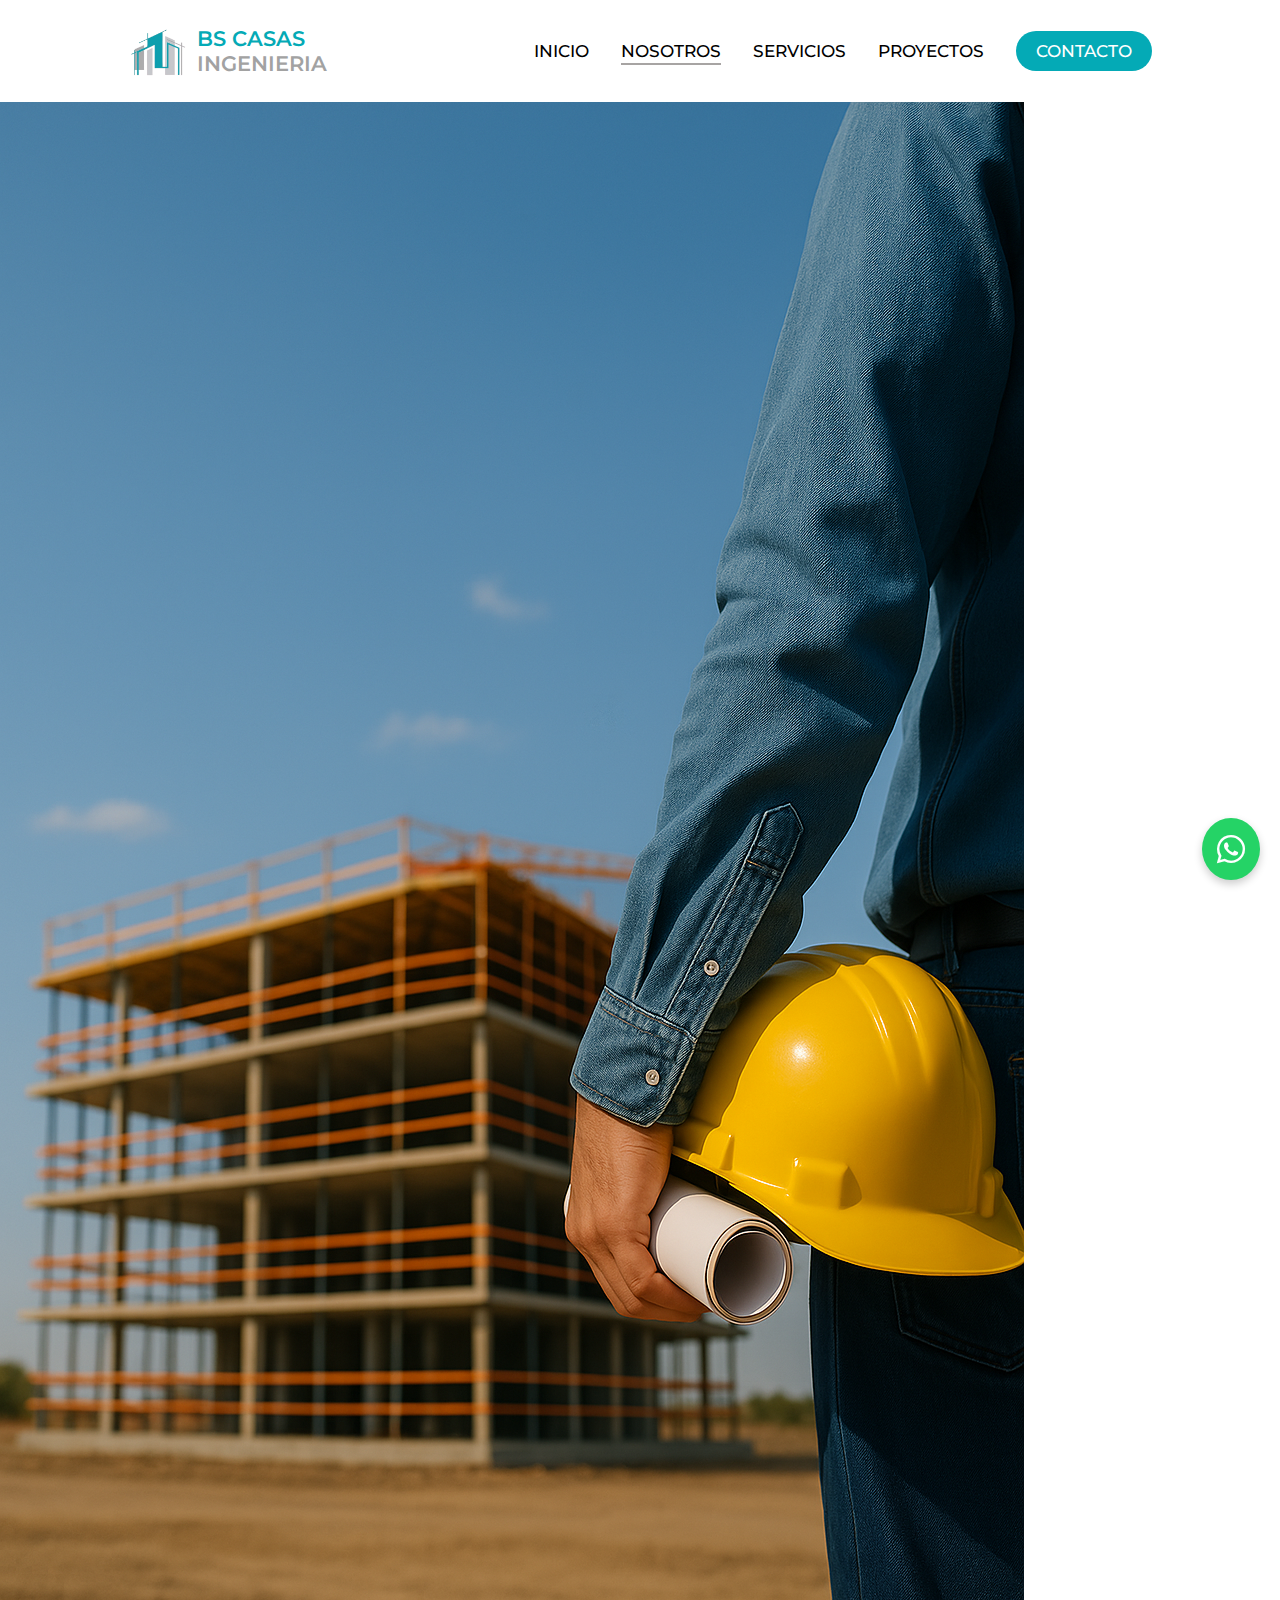
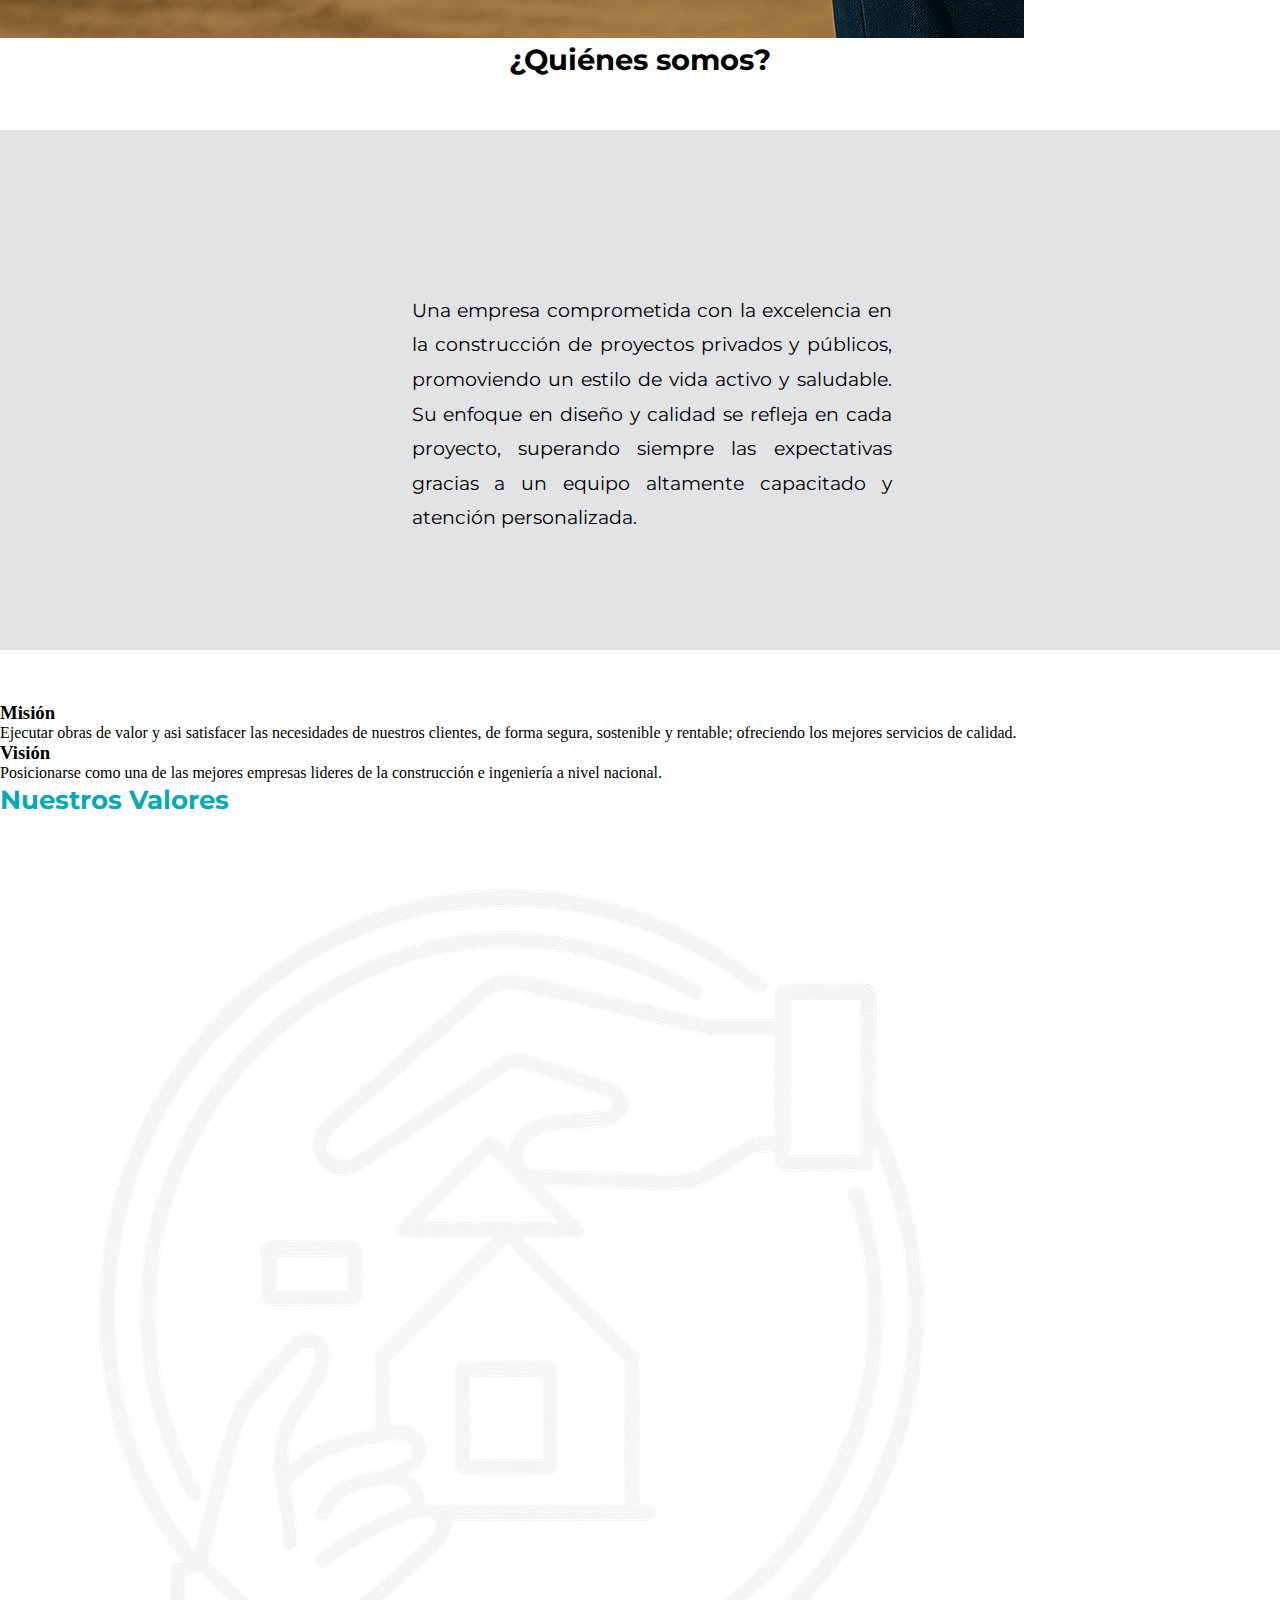
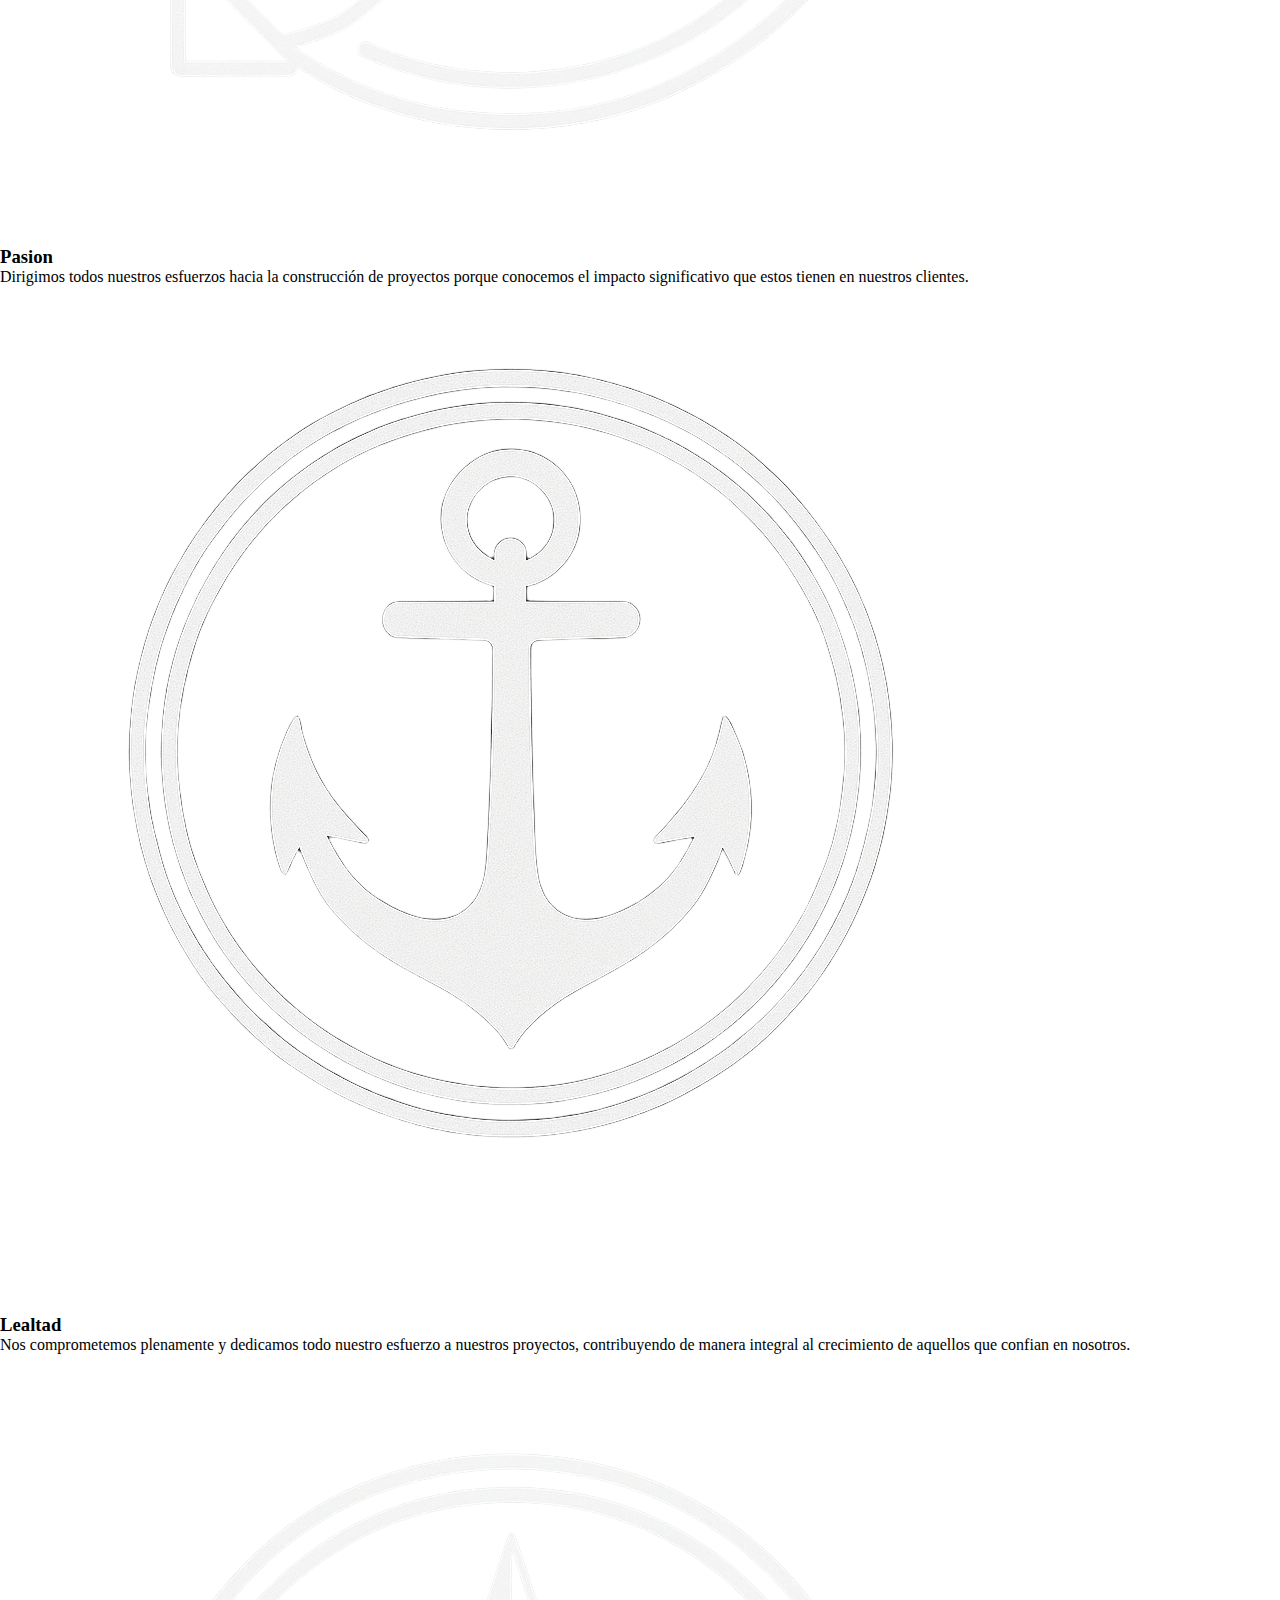
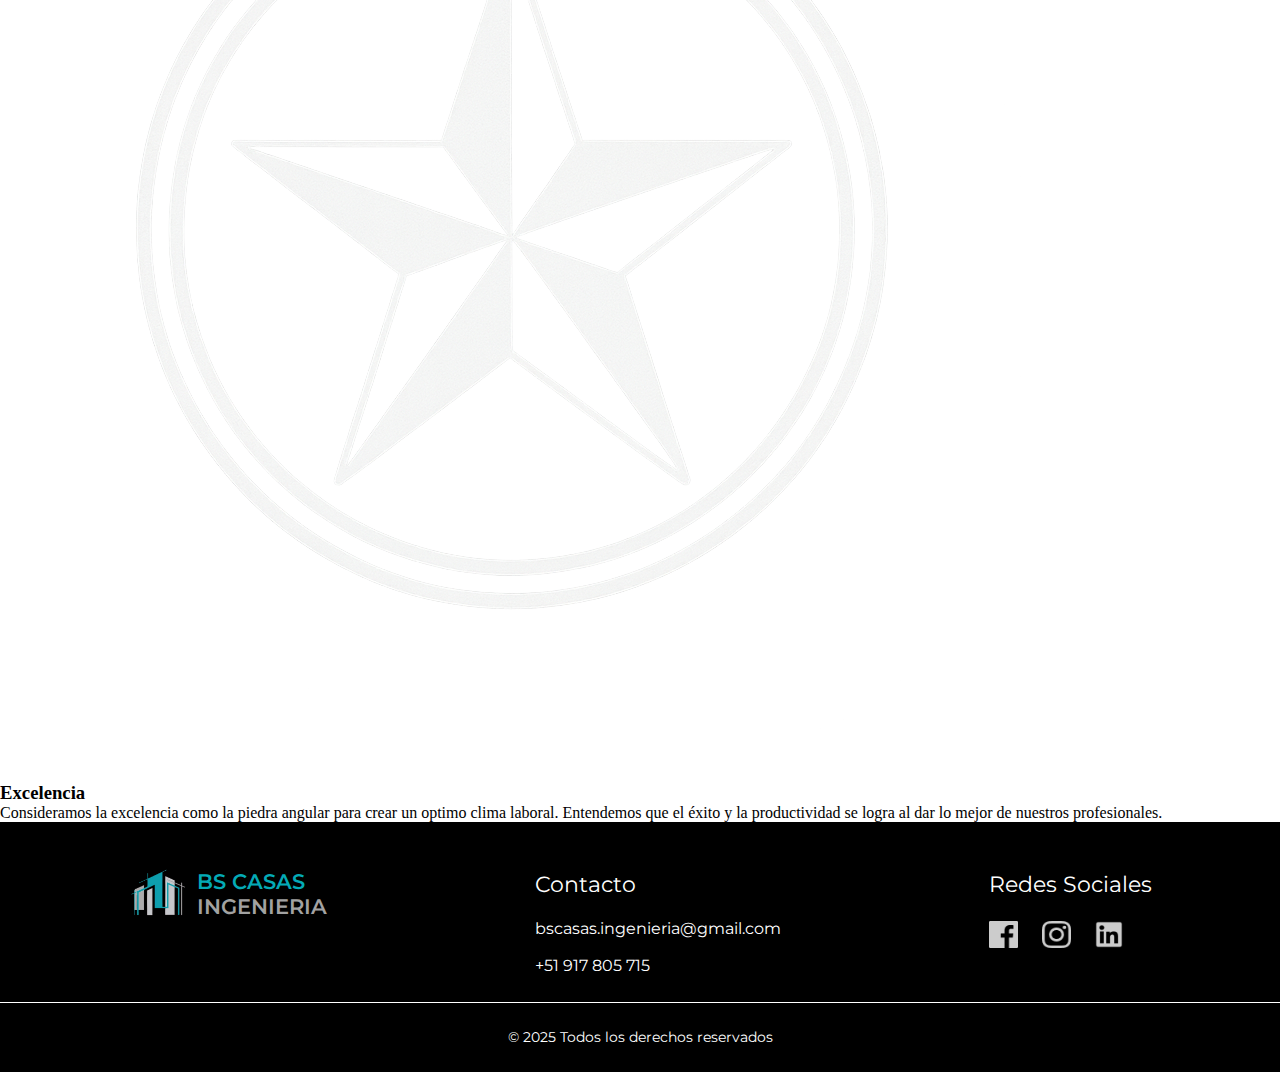
<file: pages/nosotros.html>
<!DOCTYPE html>
<html lang="es">

<head>
    <meta charset="UTF-8">
    <meta name="viewport" content="width=device-width, initial-scale=1.0">
    <title>Nosotros</title>
    <link rel="stylesheet" href="../styles/styleindex.css">
    <link rel="stylesheet" href="../styles/stylenosotros.css">
    <link rel="stylesheet" href="https://cdnjs.cloudflare.com/ajax/libs/font-awesome/6.0.0-beta3/css/all.min.css">
    
</head>

<body>
    <header class="header">
        <div class="logo">
            <img src="../img/logo.png" alt="BS Casas Ingenieria">
            <h1><span class="azul">BS CASAS</span> <span class="gris">INGENIERIA</span></h1>
        </div>

        <nav class="nav">
            <!-- Icono de menú hamburguesa solo se mostrará en pantallas pequeñas -->
            <div class="menu-toggle" id="menu-toggle">
                <i class="fas fa-bars"></i>
            </div>

            <ul class="menu">
                <li><a href="../index.html">INICIO</a></li>
                <li><a href="nosotros.html">NOSOTROS</a></li>
                <li><a href="servicios.html">SERVICIOS</a></li>
                <li><a href="proyectos.html">PROYECTOS</a></li>
                <li><a class="contacto" href="contactanos.html">CONTACTO</a></li>
            </ul>


        </nav>
    </header>

    <a href="https://wa.me/51917805715" target="_blank" id="whatsapp-icon">
        <i class="fab fa-whatsapp"></i>
    </a>

    <main>
        <section class="nosotros-container0">
            <img src="../img/portadanosotros.png" alt="Portada de Nosotros">
            <strong>¿Quiénes somos?</strong>
        </section>

        <section class="nosotros-container1">
            <div class="quienes-somos">
                <p>Una empresa comprometida con la excelencia en la construcción de proyectos privados y públicos,
                    promoviendo un estilo de vida activo y saludable. Su enfoque en diseño y calidad se refleja
                    en cada proyecto, superando siempre las expectativas gracias a un equipo altamente capacitado
                    y atención personalizada.</p>
            </div>

        </section>

        <section class="nosotros-container2">
            <div class="mision">
                <h3>Misión</h3>
                <p>Ejecutar obras de valor y asi satisfacer las necesidades de nuestros clientes, de forma segura,
                    sostenible y rentable; ofreciendo los mejores servicios de calidad.</p>
            </div>
            <div class="linea"></div>
            <div class="vision">
                <h3>Visión</h3>
                <p>Posicionarse como una de las mejores empresas lideres de la construcción e ingeniería a nivel
                    nacional.</p>
            </div>

        </section>


        <section class="nosotros-container3">
            <h2 class="text-valores">Nuestros Valores</h2>
            <div class="card2-container">
                <div class="card2">
                    <div class="icon">
                        <img src="../img/pasion.png" alt="Valor Pasion">
                    </div>
                    <h3>Pasion</h3>
                    <p>Dirigimos todos nuestros esfuerzos hacia la construcción de proyectos porque conocemos
                        el impacto significativo que estos tienen en nuestros clientes.</p>
                </div>
                <div class="card2">
                    <div class="icon">
                        <img src="../img/lealtad.png" alt="Valor Lealtad">
                    </div>
                    <h3>Lealtad</h3>
                    <p>Nos comprometemos plenamente y dedicamos todo nuestro esfuerzo a nuestros proyectos,
                        contribuyendo de manera integral al crecimiento de aquellos que confian en nosotros. </p>
                </div>
                <div class="card2">
                    <div class="icon">
                        <img src="../img/excelencia.png" alt="Valor Excelencia">
                    </div>
                    <h3>Excelencia</h3>
                    <p>Consideramos la excelencia como la piedra angular para crear un optimo clima laboral.
                        Entendemos que el éxito y la productividad se logra al dar lo mejor de nuestros profesionales.
                    </p>
                </div>
            </div>
        </section>
    </main>

    <footer>
        <section class="footer">
            <div class="footer_logo">
                <img src="../img/logo.png" alt="BS Casas Ingenieria">
                <p><span class="azul">BS CASAS</span> <span class="gris">INGENIERIA</span></span></p>
            </div>

            <div class="footer_contacto">
                <p class="contacto_principal">Contacto</p>
                <p>bscasas.ingenieria@gmail.com</p>
                <p>+51 917 805 715</p>
            </div>

            <div class="footer_redes">
                <p>Redes Sociales</p>
                <div class="redes_img">
                    <a href="https://www.facebook.com/" target="_blank"><img src="../img/facebook.png"
                            alt="Facebook"></a>
                    <a href="https://www.instagram.com/" target="_blank"><img src="../img/ig.png" alt="Instagram"></a>
                    <a href="https://www.linkedin.com/home" target="_blank"><img src="../img/linkdIn.png"
                            alt="LinkedIn"></a>
                </div>
            </div>
        </section>

        <div class="footer_line"></div>
        <div class="footer_copyright">
            <p>&copy; 2025 Todos los derechos reservados</p>
        </div>
    </footer>

    <script src="../scripts/script.js"></script>
</body>

</html>
</file>
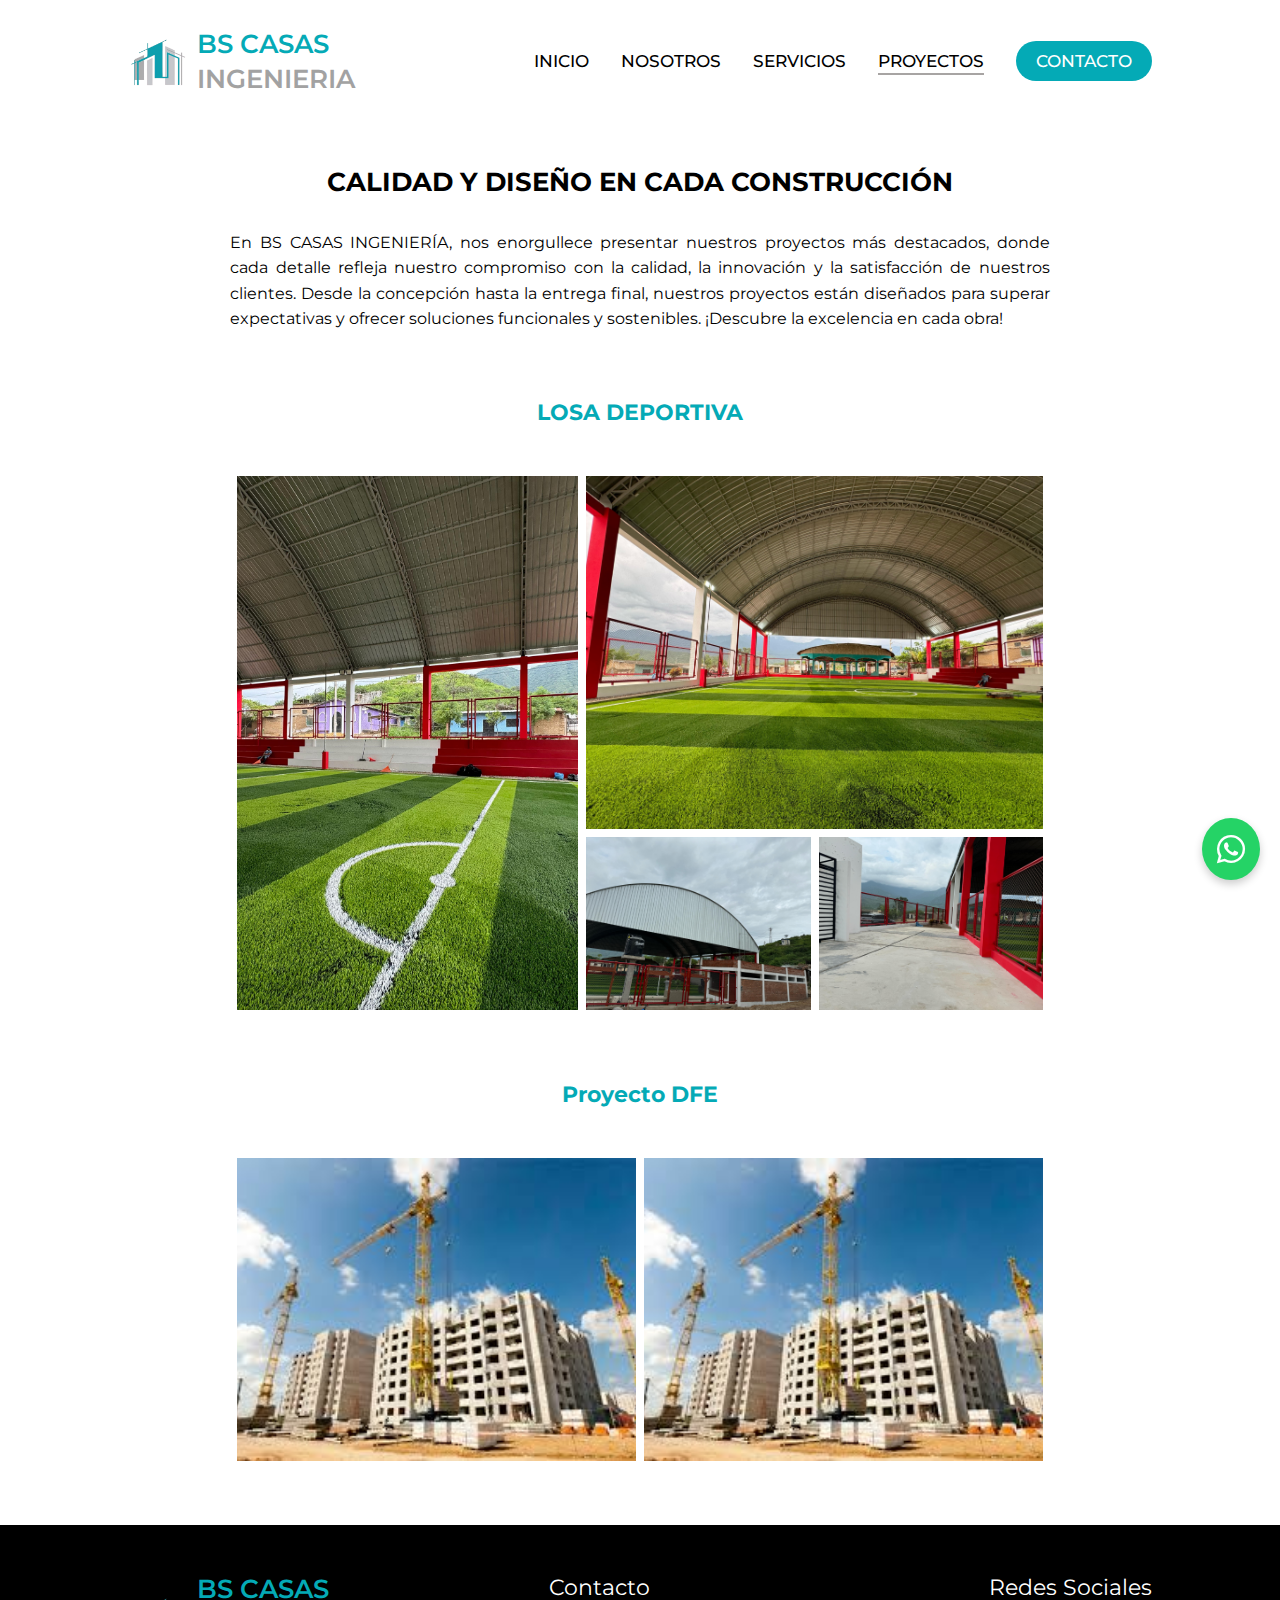
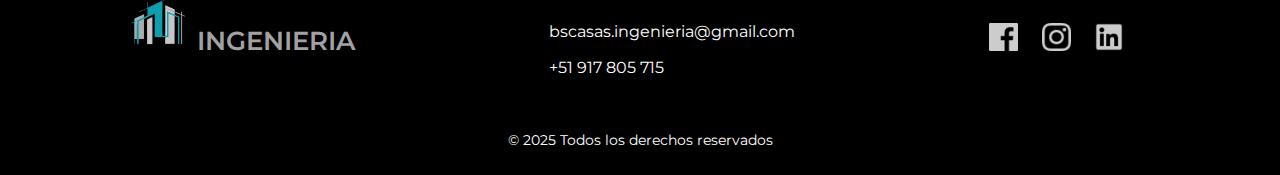
<file: pages/proyectos.html>
<!DOCTYPE html>
<html lang="es">

<head>
    <meta charset="UTF-8">
    <meta name="viewport" content="width=device-width, initial-scale=1.0">
    <title>Proyectos</title>
    <link rel="stylesheet" href="../styles/styleindex.css">
    <link rel="stylesheet" href="../styles/styleproyectos.css">
    <link rel="stylesheet" href="https://cdnjs.cloudflare.com/ajax/libs/font-awesome/6.0.0-beta3/css/all.min.css">
</head>

<body>

    <header class="header">
        <div class="logo">
            <img src="../img/logo.png" alt="BS Casas Ingenieria">
            <h1><span class="azul">BS CASAS</span> <span class="gris">INGENIERIA</span></h1>
        </div>

        <nav class="nav">
            <!-- Icono de menú hamburguesa solo se mostrará en pantallas pequeñas -->
            <div class="menu-toggle" id="menu-toggle">
                <i class="fas fa-bars"></i>
            </div>

            <ul class="menu">
                <li><a href="../index.html">INICIO</a></li>
                <li><a href="nosotros.html">NOSOTROS</a></li>
                <li><a href="servicios.html">SERVICIOS</a></li>
                <li><a href="proyectos.html">PROYECTOS</a></li>
                <li><a class="contacto" href="contactanos.html">CONTACTO</a></li>
            </ul>


        </nav>
    </header>

    <a href="https://wa.me/51917805715" target="_blank" id="whatsapp-icon">
        <i class="fab fa-whatsapp"></i>
    </a>


    <main>

        <section class="proyectos-container1">
            <div class="titulo-proyectos">
                <h2><span> CALIDAD Y DISEÑO EN CADA CONSTRUCCIÓN</span></h2>
                <p>En BS CASAS INGENIERÍA, nos enorgullece presentar nuestros proyectos
                    más destacados, donde cada detalle refleja nuestro compromiso con la calidad,
                    la innovación y la satisfacción de nuestros clientes. Desde la concepción hasta
                    la entrega final, nuestros proyectos están diseñados para superar expectativas y
                    ofrecer soluciones funcionales y sostenibles. ¡Descubre la excelencia en cada obra!</p>
            </div>
        </section>

        <section class="proyectos-container2">

            <div class="proyecto01">

                <div class="titulo-proyecto1">
                    <h3>LOSA DEPORTIVA</h3>
                </div>
                <div class="parent">
                    <div class="div1">
                        <img src="../img/polideportivo1.jpeg" alt="Losa Deportiva" class="imgproyect1">
                    </div>
                    <div class="div2">
                        <img src="../img/polideportivo2.jpeg" alt="Losa Deportiva" class="imgproyect1">
                    </div>
                    <div class="div3">
                        <img src="../img/polideportivo3.jpeg" alt="Losa Deportiva" class="imgproyect1">
                    </div>
                    <div class="div4">
                        <img src="../img/polideportivo4.jpeg" alt="Losa Deportiva" class="imgproyect1">
                    </div>
                </div>
            </div>

            <div class="proyecto01">

                <div class="titulo-proyecto1">
                    <h3>Proyecto DFE</h3>
                </div>
                <div class="parent2">

                    <div class="div5">
                        <img src="../img/proyecto1.jpeg" alt="Proyecto 1" class="imgproyect1">
                    </div>
                    <div class="div6">
                        <img src="../img/proyecto1.jpeg" alt="Proyecto 1" class="imgproyect1">
                    </div>

                </div>
            </div>





        </section>



    </main>

    <footer>
        <section class="footer">
            <div class="footer_logo">
                <img src="../img/logo.png" alt="BS Casas Ingenieria">
                <p><span class="azul">BS CASAS</span> <span class="gris">INGENIERIA</span></span></p>
            </div>

            <div class="footer_contacto">
                <p class="contacto_principal">Contacto</p>
                <p>bscasas.ingenieria@gmail.com</p>
                <p>+51 917 805 715</p>
            </div>

            <div class="footer_redes">
                <p>Redes Sociales</p>
                <div class="redes_img">
                    <a href="https://www.facebook.com/" target="_blank"><img src="../img/facebook.png"
                            alt="Facebook"></a>
                    <a href="https://www.instagram.com/" target="_blank"><img src="../img/ig.png" alt="Instagram"></a>
                    <a href="https://www.linkedin.com/home" target="_blank"><img src="../img/linkdIn.png"
                            alt="LinkedIn"></a>
                </div>
            </div>
        </section>

        <div class="footer_line"></div>
        <div class="footer_copyright">
            <p>&copy; 2025 Todos los derechos reservados</p>
        </div>
    </footer>

    <script src="../scripts/script.js"></script>
</body>

</html>
</file>
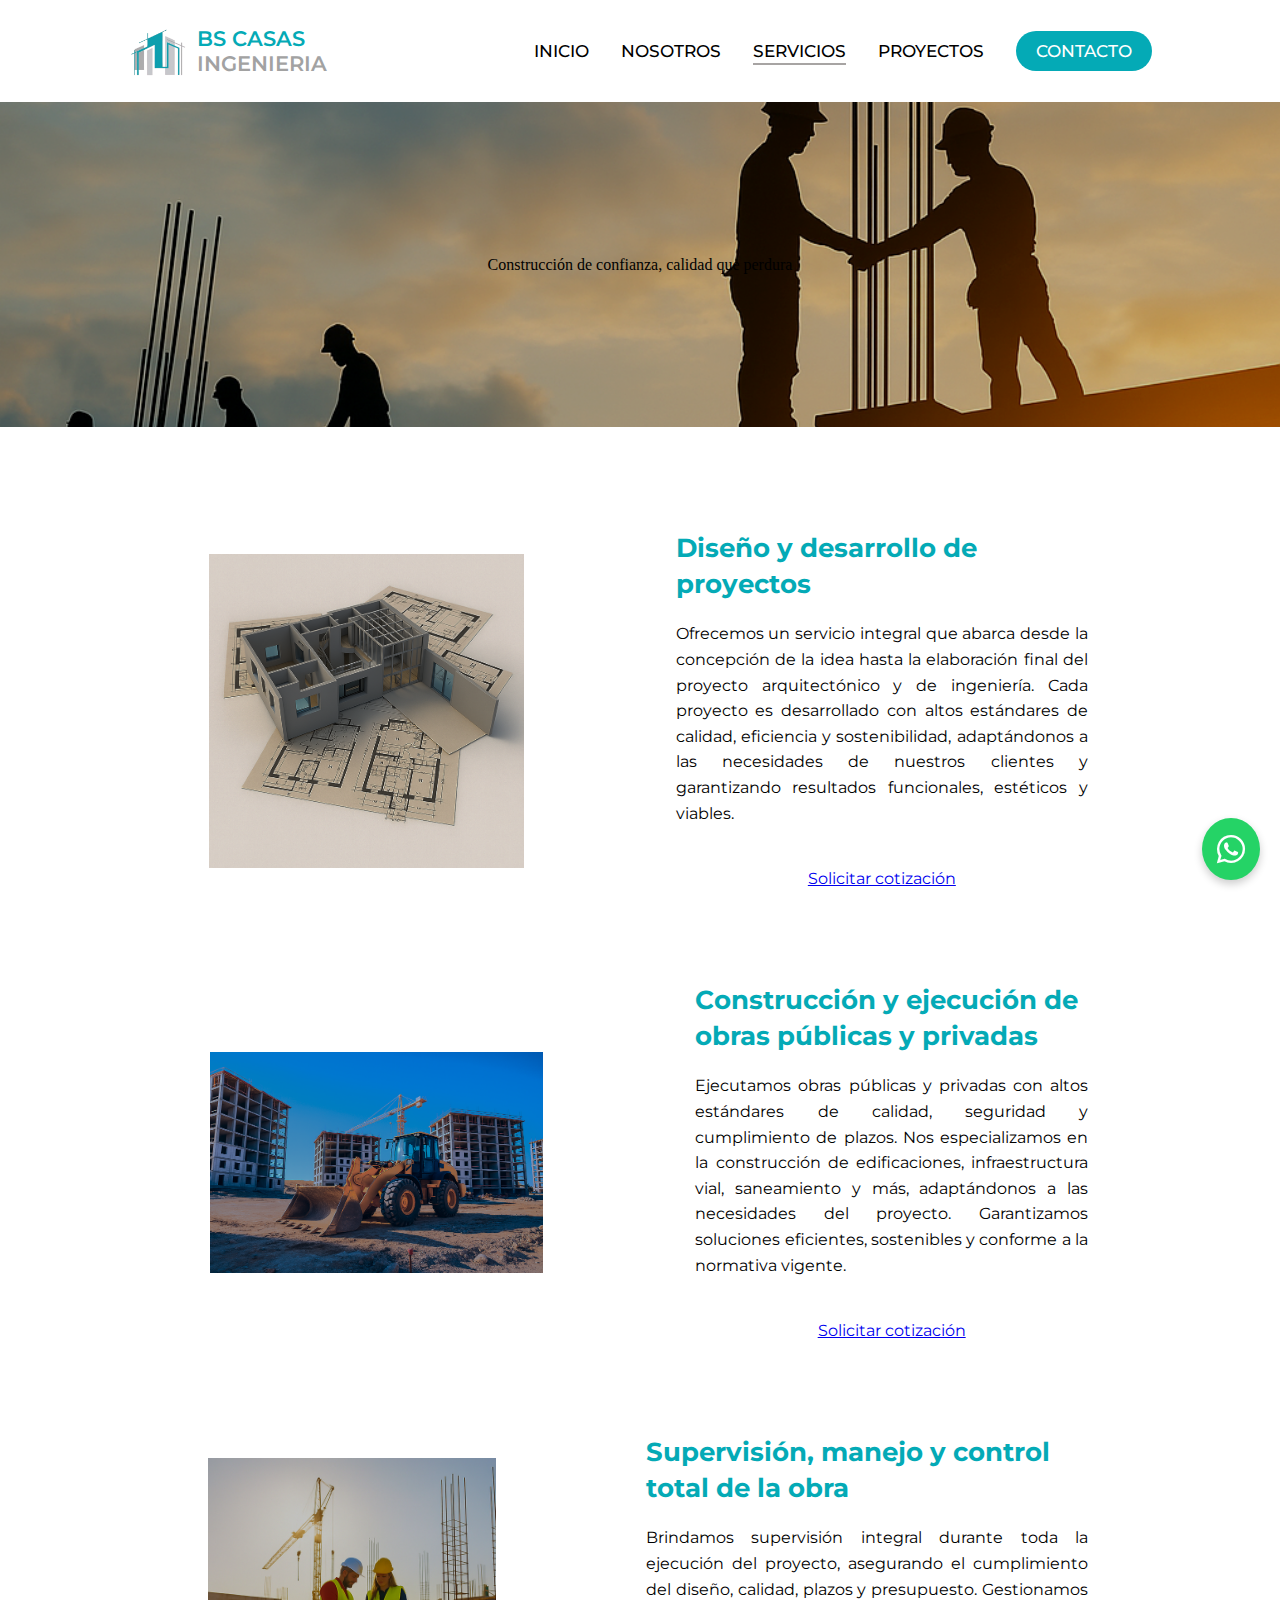
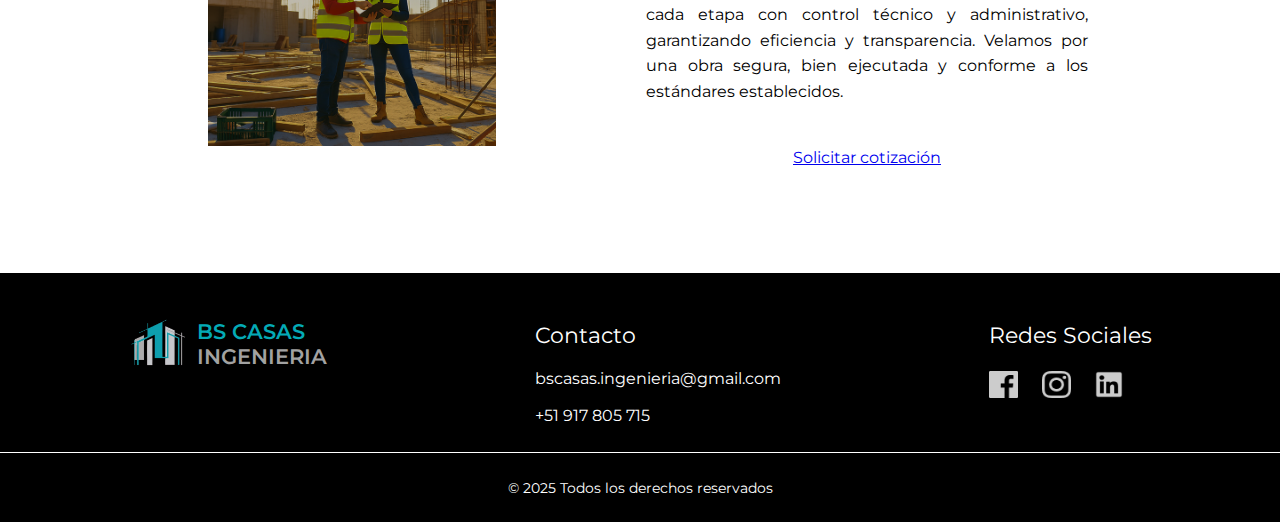
<file: pages/servicios.html>
<!DOCTYPE html>
<html lang="es">

<head>
    <meta charset="UTF-8">
    <meta name="viewport" content="width=device-width, initial-scale=1.0">
    <title>Servicios</title>
    <link rel="stylesheet" href="../styles/styleindex.css">
    <link rel="stylesheet" href="../styles/styleservicios.css">
    <link rel="stylesheet" href="https://cdnjs.cloudflare.com/ajax/libs/font-awesome/6.0.0-beta3/css/all.min.css">
</head>

<body>

    <header class="header">
        <div class="logo">
            <img src="../img/logo.png" alt="BS Casas Ingenieria">
            <h1><span class="azul">BS CASAS</span> <span class="gris">INGENIERIA</span></h1>
        </div>

        <nav class="nav">
            <!-- Icono de menú hamburguesa solo se mostrará en pantallas pequeñas -->
            <div class="menu-toggle" id="menu-toggle">
                <i class="fas fa-bars"></i>
            </div>

            <ul class="menu">
                <li><a href="../index.html">INICIO</a></li>
                <li><a href="nosotros.html">NOSOTROS</a></li>
                <li><a href="servicios.html">SERVICIOS</a></li>
                <li><a href="proyectos.html">PROYECTOS</a></li>
                <li><a class="contacto" href="contactanos.html">CONTACTO</a></li>
            </ul>


        </nav>
    </header>

    <a href="https://wa.me/51917805715" target="_blank" id="whatsapp-icon">
        <i class="fab fa-whatsapp"></i>
    </a>


    <main>
        <section class="servicios-container1">
            <div class="servicio-slogan">
                <p>Construcción de confianza, calidad que perdura</p>
            </div>

        </section>

        <section class="servicios-container2">
            <div class="s-container2">
                <div class="imgservicios">
                    <img src="../img/servicio1.png" alt="Servicio: Diseño y desarrollo de proyectos">
                </div>
                <div class="text-servicio1">
                    <div class="titulo-servicio">
                        <!-- <img src="img\iconodiseño.png" alt="Icono de Pasion" class="icono-valores"> -->
                        <h2 class="t-titulo">Diseño y desarrollo de proyectos</h2>
                    </div>
                    <div class="parrafo-servicios">
                        <p>Ofrecemos un servicio integral que abarca desde la concepción de la idea hasta
                            la elaboración final del proyecto arquitectónico y de ingeniería. Cada proyecto es
                            desarrollado con altos estándares
                            de calidad, eficiencia y sostenibilidad, adaptándonos a las necesidades de nuestros clientes
                            y
                            garantizando resultados funcionales, estéticos y viables.</p>
                        <p><a href="contactanos.html" class="solicitar-cotizacion">Solicitar cotización</a></p>
                    </div>
                </div>

            </div>

            <div class="s-container2">
                <div class="imgservicios">
                    <img src="../img/servicio2.png"
                        alt="Servicio: Construcción y ejecución de obras públicas y privadas">
                </div>
                <div class="text-servicio1">
                    <div class="titulo-servicio">
                        <!-- <img src="img\iconoconstruccion.png" alt="Icono de Pasion" class="icono-valores"> -->
                        <h2 class="t-titulo">Construcción y ejecución de obras públicas y privadas</h2>
                    </div>
                    <div class="parrafo-servicios">
                        <p>Ejecutamos obras públicas y privadas con altos estándares de calidad, seguridad y
                            cumplimiento de plazos.
                            Nos especializamos en la construcción de edificaciones, infraestructura vial, saneamiento y
                            más, adaptándonos a las necesidades del proyecto.
                            Garantizamos soluciones eficientes, sostenibles y conforme a la normativa vigente.</p>
                        <p><a href="contactanos.html" class="solicitar-cotizacion">Solicitar cotización</a></p>
                    </div>
                </div>


            </div>


            <div class="s-container2">
                <div class="imgservicios">
                    <img src="../img/servicio3.png" alt="Servicio: Supervisión, manejo y control total de la obra">
                </div>
                <div class="text-servicio1">
                    <div class="titulo-servicio">
                        <!-- <img src="img\iconosupervision.png" alt="Icono de Pasion" class="icono-valores"> -->
                        <h2 class="t-titulo">Supervisión, manejo y control total de la obra</h2>
                    </div>
                    <div class="parrafo-servicios">
                        <p>Brindamos supervisión integral durante toda la ejecución del proyecto, asegurando el
                            cumplimiento del diseño, calidad, plazos y presupuesto.
                            Gestionamos cada etapa con control técnico y administrativo, garantizando eficiencia y
                            transparencia.
                            Velamos por una obra segura, bien ejecutada y conforme a los estándares establecidos.</p>
                        <p><a href="contactanos.html" class="solicitar-cotizacion">Solicitar cotización</a></p>
                    </div>
                </div>
            </div>
        </section>

    </main>

    <footer>
        <section class="footer">
            <div class="footer_logo">
                <img src="../img/logo.png" alt="BS Casas Ingenieria">
                <p><span class="azul">BS CASAS</span> <span class="gris">INGENIERIA</span></span></p>
            </div>

            <div class="footer_contacto">
                <p class="contacto_principal">Contacto</p>
                <p>bscasas.ingenieria@gmail.com</p>
                <p>+51 917 805 715</p>
            </div>

            <div class="footer_redes">
                <p>Redes Sociales</p>
                <div class="redes_img">
                    <a href="https://www.facebook.com/" target="_blank"><img src="../img/facebook.png"
                            alt="Facebook"></a>
                    <a href="https://www.instagram.com/" target="_blank"><img src="../img/ig.png" alt="Instagram"></a>
                    <a href="https://www.linkedin.com/home" target="_blank"><img src="../img/linkdIn.png"
                            alt="LinkedIn"></a>
                </div>
            </div>
        </section>

        <div class="footer_line"></div>
        <div class="footer_copyright">
            <p>&copy; 2025 Todos los derechos reservados</p>
        </div>
    </footer>

    <script src="../scripts/script.js"></script>

</body>
</html>
</file>
<file: styles/styleindex.css>
@import url('https://fonts.googleapis.com/css2?family=Krona+One&family=Montserrat:ital,wght@0,100..900;1,100..900&family=Patua+One&family=Philosopher:ital,wght@0,400;0,700;1,400;1,700&family=Roboto+Condensed:ital,wght@0,100..900;1,100..900&display=swap');

:root {
    --fuente-monstserrat: "Montserrat", sans-serif;
    --fuente-philosopher: "Philosopher", sans-serif;
    --fuente-roboto: "Roboto", sans-serif;
    --fuente-lato: "Lato", sans-serif;
    --color-principal: #04AAB6;
    --color-secundario: #A2A2A2;
    --color-blanco: #FFFFFF;
    --color-negro: #000000;

}

*:not(.footer *) {
    margin: 0;
    padding: 0;
    box-sizing: border-box;

}

html {
    display: flex;
    justify-content: center;
    align-content: center;
}

body {
    margin: 100px 100px;
    max-width: 1600px;
    width: 100%;
    margin: 0 auto;
    padding: 20px;
    box-sizing: border-box;
}

/* Header */
header {
    position: sticky;
    top: 0;
    z-index: 1000;
    width: 100%;
    background-color: var(--color-blanco);
}

.header {

    display: flex;
    align-items: center;
    justify-content: space-between;
    padding: 2% 10%;
    flex-wrap: wrap;
    margin: 0 auto;

}

.logo {
    display: flex;
    align-items: center;
    gap: 10px;
    flex-wrap: wrap;
}

.logo img {
    width: 3.7rem;
    height: 3.2rem;
}

.logo h1 {
    font-size: 1.3rem;
    font-family: var(--fuente-monstserrat);
    margin: 0;
    display: flex;
    flex-direction: column;
    font-weight: 600;
}

.azul {
    color: var(--color-principal);
}

.gris {
    color: var(--color-secundario);
}

/* Estilos para el menú */
.nav .menu {
    list-style: none;
    display: flex;
    gap: 2rem;
    margin: 0;
    padding: 0;
}

.menu li a:not(.contacto) {
    text-decoration: none;
    color: var(--color-negro);
    font-weight: 500;
    font-size: 1.06rem;
    font-family: var(--fuente-monstserrat);
    transition: color 0.5s ease, border-bottom 0.3s ease;
    position: relative;
    padding-bottom: 0.25rem;
}

.menu li a:not(.contacto)::after {
    content: '';
    position: absolute;
    bottom: 0;
    left: 0;
    width: 100%;
    height: 0.125rem;
    background-color: #A7A4A3;
    transform: scaleX(0);
    transform-origin: bottom right;
    transition: transform 0.3s ease;
}

.menu li a:hover::after {
    transform: scaleX(1);
    transform-origin: bottom left;
}

.menu .contacto {
    text-decoration: none;
    font-weight: 500;
    background-color: var(--color-principal);
    color: var(--color-blanco);
    padding: 0.625rem 1.25rem;
    border-radius: 20px;
    transition: all 0.3s ease;
    font-family: var(--fuente-monstserrat);
    font-size: 1.06rem;
}

.menu .contacto:hover {
    background-color: var(--color-negro);
    transform: scale(1.1);
    font-family: var(--fuente-monstserrat);
}

/* Estilos para el ícono de hamburguesa */
.menu-toggle {
    display: none;
    cursor: pointer;
}

.menu-toggle i {
    font-size: 2rem;
    color: var(--color-negro);
}

.menu li a.active::after,
.menu li a:hover::after {
    transform: scaleX(1);
    transform-origin: bottom left;
}

#whatsapp-icon {
    position: fixed;
    bottom: 20px;
    right: 20px;
    background-color: #25D366;
    border-radius: 50%;
    padding: 15px;
    box-shadow: 0 4px 8px rgba(0, 0, 0, 0.2);
    z-index: 1000;
    transition: all 0.3s ease;
}

#whatsapp-icon i {
    font-size: 2rem;
    color: var(--color-blanco);
}

#whatsapp-icon:hover {
    transform: scale(1.1);
    background-color: #128C7E;
}

/*Main*/

/*Main container1*/
.inicio-container1 {
    display: flex;
    align-items: center;
    position: relative;
    padding: 0px;
    width: 100%;
    height: 625px;
    overflow: hidden;
    margin: 0 auto;

}

.inicio-container1 img {
    width: 100%;
    height: 100%;
    object-fit: cover;
}

@keyframes fadeInUpOverlay {
    0% {
        transform: translate(-10%, 30%);
        opacity: 0;
    }

    100% {
        transform: translate(-10%, -30%);
        opacity: 1;
    }
}

.text-overlay {
    display: flex;
    align-items: center;
    justify-content: center;
    position: absolute;
    top: 40%;
    left: 50%;
    transform: translate(-10%, -30%);
    text-align: center;
    color: var(--color-blanco);
    font-family: var(--fuente-roboto);
    font-size: 3rem;
    font-weight: bolder;
    width: 45%;
    white-space: normal;
    word-wrap: break-word;
    animation: 1s fadeInUpOverlay;
    line-height: 1.4;

}

@keyframes fadeInUp {
    0% {
        transform: translate(-30%, 30%);
        opacity: 0;
    }

    100% {
        transform: translate(-30%, -40%);
        opacity: 1;
    }
}

.highlight-text {
    display: flex;
    align-items: center;
    justify-content: center;
    position: absolute;
    top: 55%;
    left: 65%;
    transform: translate(-30%, -40%);
    text-align: center;
    color: var(--color-blanco);
    background-color: rgba(51, 51, 51, 0.6);
    padding: 15px 30px;
    border-radius: 10px;
    margin-top: 60px;
    font-family: var(--fuente-roboto);
    font-size: 1.3rem;
    transition: background-color 0.3s, color 0.3s;
    white-space: normal;
    word-wrap: break-word;
    animation: 1s fadeInUp;

}

.highlight-text a {
    color: white;
    text-decoration: none;
}

.highlight-text:hover {
    background-color: #000000;

}

/*Container2*/

.inicio-container2 {
    background-color: var(--color-blanco);
    display: flex;
    justify-content: space-around;
    align-items: center;
    padding: 0% 10%;
    height: 500px;
}

.text-container2 {
    display: flex;
    flex-direction: column;
    justify-content: center;
    align-items: center;
    height: auto;
}

@keyframes fadeInUpText {
    0% {
        transform: translateY(100%);
        opacity: 0;
    }

    100% {
        transform: translateY(0%);
        opacity: 1;
    }
}


.text {
    padding: 2% 2%;
    text-align: center;
    width: 80%;
    transform: translateY(100%);
    transition: opacity 1.5s ease, transform 1.5s ease;
}

.text.visible {
    opacity: 1;
    transform: translateY(0%);
    animation: fadeInUpText 0.8s ease forwards;
}

h2 {
    color: var(--color-principal);
    margin-bottom: 10%;
    font-size: 1.6rem;
    font-family: var(--fuente-monstserrat);
    line-height: 1.4;
}

.text p {
    margin-top: 2rem;
    font-size: 1.1rem;
    font-family: var(--fuente-monstserrat);
    line-height: 1.7;
    text-align: justify;
}


.iconos-container2 {

    display: flex;
    justify-content: center;
    align-items: center;
    gap: 10px;
    width: 80%;
    padding: 0% 10%;
    margin-top: 2rem;
    transform: translateY(100%);
    transition: opacity 1.5s ease, transform 1.5s ease;
}

.iconos-container2.visible-iconos {
    opacity: 1;
    transform: translateY(0%);
    animation: fadeInUpText 0.8s ease forwards;
}

.iconos-img {
    display: flex;
    justify-content: center;
    align-items: center;
    flex-direction: column-reverse;
    gap: 12px;
    width: 20%;
    height: auto;
}

.iconos-img:hover {
    transform: scaleX(1.2) scaleY(1.2);
    transition: transform 0.3s ease;
}

.iconos {
    width: 35%;
    height: auto;

}

.iconos-img p {

    font-family: var(--fuente-monstserrat);
    font-size: 1rem;

}


/*Container 3*/

.inicio-container3 {
    background-color: var(--color-blanco);
    display: flex;
    justify-content: flex-start;
    flex-direction: column;
    align-items: center;
    padding: 5% 10%;
    height: 620px;
    gap: 10%;

}

.text-servicios {
    transform: translateY(100%);
    transition: transform 1s ease, opacity 1s ease;
    margin-bottom: 0px;
}

.text-servicios.visible-servicios {
    opacity: 1;
    animation: fadeInUpText 1s ease forwards;
}

.carousel-container3 {
    display: flex;
    justify-content: space-between;
    align-items: center;
    margin: 0 auto;
    width: 100%;
    gap: 3%;
}

.servicio1 {
    width: 10%;
    height: 400px;
    flex-grow: 1;
    object-fit: cover;
    border-radius: 10px;
}


.card {

    width: 28%;
    height: 380px;
    margin: 0 auto;
    border: 1px solid #ccc;
    border-radius: 10px;
    overflow: hidden;
    background-size: cover;
    background-position: center;
    display: flex;
    flex-direction: column;
    justify-content: center;
    align-items: center;
    filter: contrast(90%);
    gap: 10%;
}

.card::after {
    content: '';
    position: absolute;
    top: 0;
    left: 0;
    right: 0;
    bottom: 0;
    background: rgba(0, 0, 0, 0.2);
    z-index: 1;
}

.card-1 {
    background-image: url('../img/servicio1.png');
}

.card-2 {
    background-image: url('../img/servicio2.png');
}

.card-3 {
    background-image: url('../img/servicio3.png');
}


.card:hover {
    transform: scaleX(1.1) scaleY(1.1);
    transition: transform 0.3s ease;
}


.title {
    font-size: 1.3rem;
    font-weight: 700;
    text-align: center;
    padding: 0% 5%;
    color: var(--color-blanco);
    font-family: var(--fuente-monstserrat);
    z-index: 2;
}


/*Container 4*/

.inicio-container4 {
    background-color: var(--color-blanco);
    display: flex;
    justify-content: space-around;
    flex-direction: column;
    align-items: center;
    padding: 3% 10%;
    padding-bottom: 4%;
    height: 680px;
}

.text-proyectos {

    opacity: 0;
    transform: translateY(100%);
    transition: transform 1s ease, opacity 1s ease;
    margin-top: 20px;

}

.text-proyectos.visible-proyectos {
    animation: fadeInUpText 1s ease forwards;
}

.carousel-container4 {
    display: flex;
    justify-content: center;
    align-items: center;
    margin: 0 auto;
    width: 100%;
    gap: 10px;
}

.galeria-proyectos {
    width: 0px;
    height: 350px;
    flex-grow: 1;
    object-fit: cover;
    transition: 0.5s ease;
}

.galeria-proyectos:hover {
    cursor: pointer;
    width: 10%;
    opacity: 1;
    filter: contrast(120%);
    transform: scaleX(1.2) scaleY(1.2);
    transition: transform 0.3s ease;
}

.ver-mas {
    text-decoration: none;
    font-weight: 500;
    background-color: var(--color-principal);
    color: var(--color-blanco);
    padding: 0.625rem 1.25rem;
    border-radius: 18px;
    transition: all 0.3s ease;
    font-family: var(--fuente-monstserrat);
    z-index: 2;
}

.ver-mas:hover {
    background-color: var(--color-negro);

}

/* Footer*/

.footer {
    background-color: var(--color-negro);
    padding: 2% 10%;
    color: var(--color-blanco);
    display: flex;
    align-items: flex-start;
    justify-content: space-between;
    flex-wrap: wrap;
    width: 100%;
}

.footer_logo {
    display: flex;
    align-items: center;
    gap: 10px;
    padding-top: 1rem;
    flex-wrap: wrap;
}

.footer_logo img {
    width: 3.7rem;
    height: 3.2rem;

}

.footer_logo p {
    font-size: 1.3rem;
    font-family: var(--fuente-monstserrat);
    font-weight: 600;
    margin: 0;
    display: flex;
    flex-direction: column;
    padding-top: 0.3rem;
}

.footer_contacto {
    display: flex;
    align-items: flex-start;
    flex-direction: column;
    flex-wrap: wrap;
}

.contacto_principal {
    font-size: 1.4rem;
    font-family: var(--fuente-monstserrat);
    color: var(--color-blanco);
    margin-bottom: 0.3rem;
}

.footer_contacto p:not(.contacto_principal) {

    font-size: 1rem;
    font-family: var(--fuente-monstserrat);
    color: var(--color-secundario);
    margin-bottom: 0.1rem;
    color: var(--color-blanco);
}

.footer_redes p {
    font-size: 1.4rem;
    font-family: var(--fuente-monstserrat);
    color: var(--color-blanco);
}


.redes_img {
    display: flex;
    align-items: center;
    gap: 1.5rem;
    flex-wrap: wrap;

}

.redes_img img {
    width: 1.8rem;
    height: 1.7rem;

}

.footer_line {
    background-color: var(--color-blanco);
    margin: 0.05rem;
}

.footer_copyright {

    width: 100%;
    display: flex;
    padding: 2% 10%;
    justify-content: center;
    background-color: var(--color-negro);

}

.footer_copyright p {
    font-size: 0.9rem;
    font-family: var(--fuente-monstserrat);
    color: var(--color-blanco);
    text-align: center;
}

@media (max-width: 1080px) {

    .logo h1 {
        font-size: 1.1rem;
    }

    .nav {
        background-color: transparent;
        z-index: 10;

    }

    .nav .menu {
        transform: translateY(5%);
        background-color: var(--color-blanco);
        display: none;
        position: absolute;
        top: auto;
        left: 0;
        right: 0;
        padding: 5% 5%;
        flex-direction: column;
        align-items: center;
        gap: 2rem;
        width: 100%;
        box-shadow: 0 4px 6px rgba(255, 255, 255, 0.1);
        z-index: 1000;
        max-height: 0;
        overflow: hidden;
        transition: max-height 0.5s ease-in-out;
    }

    .menu-toggle {
        display: block;
        cursor: pointer;
        z-index: 1001;
    }

    .menu-toggle i {
        font-size: 2rem;
    }

    .menu.show {
        display: flex;
        max-height: 500px;
        opacity: 1;
    }


    /*Main container1*/

    .inicio-container1 {
        height: 500px;

    }

    @keyframes fadeInUpOverlayMedia {
        0% {
            transform: translate(-50%, 25%);
            opacity: 0;
        }

        100% {
            transform: translate(-50%, -25%);
            opacity: 1;
        }
    }

    .text-overlay {
        top: 30%;
        transform: translate(-50%, -25%);
        font-size: 2.5rem;
        width: 70%;
        animation: 1.5s fadeInUpOverlayMedia;
    }

    @keyframes fadeInUpMedia {
        0% {
            transform: translate(-50%, 40%);
            opacity: 0;
        }

        100% {
            transform: translate(-50%, -50%);
            opacity: 1;
        }
    }

    .highlight-text {
        top: 50%;
        left: 50%;
        transform: translate(-50%, -50%);
        font-size: 1.2rem;
        animation: 1.5s fadeInUpMedia;
        margin-top: 3%;
    }

    /*Main container2*/
    .inicio-container2 {
        width: auto;
        height: auto;
        padding: 5% 10%;
    }


    .text-container2 {
        width: auto;
        min-width: auto;
        height: 80%;
    }

    .text {
        width: 100%;
        min-width: auto;
        padding: 2% 5%;
    }


    .iconos-container2 {
        width: 90%;
        align-items: center;
        flex-wrap: wrap;
        gap: 10%;
        padding: 2% 0%;
    }

    .iconos-img {
        width: auto;
        height: auto;
        min-width: auto;

    }

    .iconos {
        width: 50px;/
    }

    /*container3*/
    .inicio-container3 {
        width: auto;
        height: auto;
        padding: 0% 5%;
        gap: 30px;
        margin: 50px 0px;
    }

    .text-servicios {

        margin-bottom: 40px;
    }

    .carousel-container3 {
        display: flex;
        justify-content: space-around;
        width: 90%;
        flex-wrap: wrap;
        gap: 30px;
        margin: 0px 0px;
    }


    .card {
        width: 350px;
        height: 350px;
        padding: 20px;

    }

    /*container4*/
    .text-proyectos {
        text-align: center;
    }

    /*Footer*/
    .footer {
        padding: 5% 15%;
        width: auto;
    }


}



@media (max-width: 700px) {


    .text-overlay {
        width: 90%;
        height: auto;

    }


    .highlight-text {
        top: 55%;
        left: 50%;
        margin-top: 80px;
        width: 80%;
    }

    .inicio-container2 {
        width: auto;
        height: auto;
        padding-top: 15%;

    }

}

.show {
    display: flex !important;
}
</file>
<file: styles/stylenosotros.css>
@import url('https://fonts.googleapis.com/css2?family=Krona+One&family=Montserrat:ital,wght@0,100..900;1,100..900&family=Patua+One&family=Philosopher:ital,wght@0,400;0,700;1,400;1,700&family=Roboto+Condensed:ital,wght@0,100..900;1,100..900&display=swap');

main {
    max-width: 100%; 
    margin: 0 auto;     
}

/*Main container1*/
.nosotros-container1 {
    position: relative;
    display: flex;
    align-items: center;
    padding: 0;
    width: 100%;
    height: 625px;
    overflow: hidden; /* Evitar que se estire más allá de este límite */
    margin: 0 auto;    /* Centrado horizontal */
    justify-content:space-around;
    align-items:center;
    padding: 0% 5% ;
   
}
.nosotros-container1::before {
    width: 100%;
    height: 520px;
    content: ''; /* Necesario para crear el pseudo-elemento */
    position: absolute;
    background-color:#C6C7CB; /* Aquí puedes cambiar el color y la opacidad */
    opacity: 0.5;
    z-index: -1; /* Esto asegura que el pseudo-elemento quede detrás de los elementos del contenedor */
}


.quienes-somos {

    position: relative;
    z-index: 1; /* Esto asegura que el contenido dentro de este div esté encima del pseudo-elemento */
    display: flex;
    flex-direction: column;
    justify-content: center;
    align-items: center;
    width: 50%;
    height: 70%;
    padding: 3rem; 
    margin-left: 2%;
}


strong{
    color:var(--color-negro); /* Cambia este color a tu preferencia */
    font-size: 1.8rem; 
    font-family: var(--fuente-monstserrat);
    text-align: center;
    display: block; 
}

.quienes-somos p{
    font-size: 1.2rem; 
    font-family: var(--fuente-monstserrat);
    line-height: 1.8; 
    margin-top: 3rem; /* Añade un pequeño espacio arriba del párrafo */
    color: var(--color-negro);
    text-align: justify;
}

.ingenieros {
    width: 80%;
    height: auto;
}
</file>
<file: styles/styleproyectos.css>
main {
    max-width: 100%; 
    margin: 0 auto;     
}

/*container1*/
.proyectos-container1 {
    display: flex;
    align-items: center;
    width: 100%;
    height: 250px;
    padding: 0% 18% ;

}

.titulo-proyectos{
    display: flex;
    flex-direction:column;
    align-items: center;
    gap: 30px;
    text-align: center;

}
span{
    color:var(--color-negro); 
    margin-bottom: 10%; 
    font-size: 1.6rem; 
    font-family: var(--fuente-monstserrat);
    line-height: 1.4;
}
.titulo-proyectos p{
    Font-size: 1rem;
    font-family: var(--fuente-monstserrat);
    line-height: 1.6;
    text-align: justify;
}


/*container2*/

.proyectos-container2{
    display: flex;
    flex-direction: column;
    justify-content: flex-start;
    align-items: center;
    width: 100%;
    height: 100%;
    padding-top: 2%;
    padding-left: 15%;
    padding-right: 15%;
    padding-bottom: 5%;
    gap: 70px;
}

.proyecto01{
    display: flex;
    justify-content:flex-start;
    align-items:center;
    flex-direction: column;
    gap: 50px;
    width: 100%;
    height: 100%;
}

h3{
    color:var(--color-principal); 
    margin-bottom: 10%; 
    font-size: 1.4rem; 
    font-family: var(--fuente-monstserrat)
}

.parent {
    display: grid;
    grid-template-columns: repeat(7, 1fr);
    grid-template-rows: repeat(3, 1fr);
    gap: 8px;
    width: 90%;
}
    
.div1 {
    grid-column: span 3 / span 3;
    grid-row: span 3 / span 3;
}

.div2 {
    grid-column: span 4 / span 4;
    grid-row: span 2 / span 2;
    grid-column-start: 4;
}

.div3 {
    grid-column: span 2 / span 2;
    grid-column-start: 4;
    grid-row-start: 3;
}

.div4 {
    grid-column: span 2 / span 2;
    grid-column-start: 6;
    grid-row-start: 3;
}
        
        
.div1, .div2, .div3, .div4 {
    position: relative; /* Asegura que las imágenes se ajusten correctamente */
}


.imgproyect1 {
    width: 100%; /* Hace que la imagen ocupe todo el ancho del contenedor */
    height: 100%; /* Hace que la imagen ocupe todo el alto del contenedor */
    object-fit: cover; /* La imagen cubre todo el espacio sin distorsionarse */

}


.parent2 {
    display: grid;
    grid-template-columns: repeat(4, 1fr);
    grid-template-rows: repeat(2, 1fr);
    gap: 8px;
    width: 90%;
}
    
.div5 {
    grid-column: span 2 / span 2;
    grid-row: span 2 / span 2;
}

.div6 {
    grid-column: span 2 / span 2;
    grid-row: span 2 / span 2;
    grid-column-start: 3;
}
.div5, .div6 {
    position: relative; /* Asegura que las imágenes se ajusten correctamente */
}
       

@media screen and (max-width: 1080px) {

    /*Container1*/
    .proyectos-container1 { 
        width: 100%;
        height: auto;
        padding: 5% 10% ;
        gap: 20px;
    }

    .proyectos-container2{
        height: 100%;
        padding-top: 5%;
        padding-left: 10%;
        padding-right: 10%;
        padding-bottom: 15%;
     
    }
    
    .parent1,.parent2 {
        width: 100%;
    }

}
</file>
<file: styles/styleservicios.css>
@import url('https://fonts.googleapis.com/css2?family=Krona+One&family=Montserrat:ital,wght@0,100..900;1,100..900&family=Patua+One&family=Philosopher:ital,wght@0,400;0,700;1,400;1,700&family=Roboto+Condensed:ital,wght@0,100..900;1,100..900&display=swap');

main {
    max-width: 100%; 
    margin: 0 auto;     
}

/*Main container1*/
.servicios-container1 {
    display: flex;
    align-items: center;
    padding: 0;
    width: 100%;
    height: 325px;
    overflow: hidden; /* Evitar que se estire más allá de este límite */
    margin: 0 auto;    /* Centrado horizontal */
    justify-content:space-around;
    align-items:center;
    padding: 0% 5% ;
    /* Imagen de fondo */
    background-image: url('../img/servicios.png'); 
    background-size: cover;
    background-position: center;
    background-repeat: no-repeat;
    position: relative; /* Necesario para colocar el pseudo-elemento ::after */
}

/* Pseudo-elemento para agregar la capa oscura con transparencia */
.servicios-container1::after {
    content: '';
    position: absolute;
    top: 0;
    left: 0;
    right: 0;
    bottom: 0;
    background: rgba(0, 0, 0, 0.2); 
    z-index: 1; 
}
.servicio-slogan {

    /* Esto asegura que el contenido dentro de este div esté encima del pseudo-elemento */
    display: flex;
    flex-direction: column;
    justify-content: center;
    align-items: center;
    width: 50%;
    height: 60%;
    padding:5%; 
    position: relative;
    font-weight: 500;

    border-radius: 20px;
    
}


strong{
    color:var(--color-blanco); /* Cambia este color a tu preferencia */
    font-size: 1.7rem; 
    font-family: var(--fuente-monstserrat);
    text-align: center;
    display: block; 
    position: relative;
    z-index: 2; 
}

/*container2*/
.servicios-container2 {
    display: flex;
    flex-direction: column;
    justify-content: space-between; /* Asegura que los elementos empiecen desde la parte superior */
    align-items: center;
    padding: 8% 15%;
    width: 100%;
    gap: 90px; /* Ajuste para el espacio entre los elementos */
    height: auto; /* La altura se ajustará automáticamente al contenido */
}

.s-container2 {
    display: flex;
    justify-content: center;
    align-items: center;
    gap: 15%;
}

.imgservicios {
    display: flex;
    justify-content: center;
    align-items: center;
}

.imgservicios img {
    width: 90%;
    height: auto;
}

.text-servicio1 {
    display: flex;
    flex-direction: column; /* Los elementos estarán uno debajo del otro */
    justify-content: center;
    align-items: center;
    width: 100%;
    gap: 20px; /* Ajustar el espacio entre los elementos */
}

.titulo-servicio {
    display: flex;
    justify-content: center;
    align-items: center;
    gap: 20px;
}

.icono-valores {
    width: 10%;
    border-radius: 100%;
}

.t-servicio {
    color: var(--color-principal); /* Cambia este color a tu preferencia */
    font-size: 1.6rem;
    font-family: var(--fuente-monstserrat);
    text-align: center;
}

.parrafo-servicios {
    display: flex;
    flex-direction: column; /* Los párrafos estarán uno debajo del otro */
    justify-content: flex-start; /* Empieza desde la parte superior */
    align-items: center;
    width: 100%;
    gap: 40px; /* Ajuste para el espacio entre los párrafos */
}

.parrafo-servicios p {
    font-size: 1rem;
    font-family: var(--fuente-monstserrat);
    line-height: 1.6;
    text-align: justify;
}
</file>
